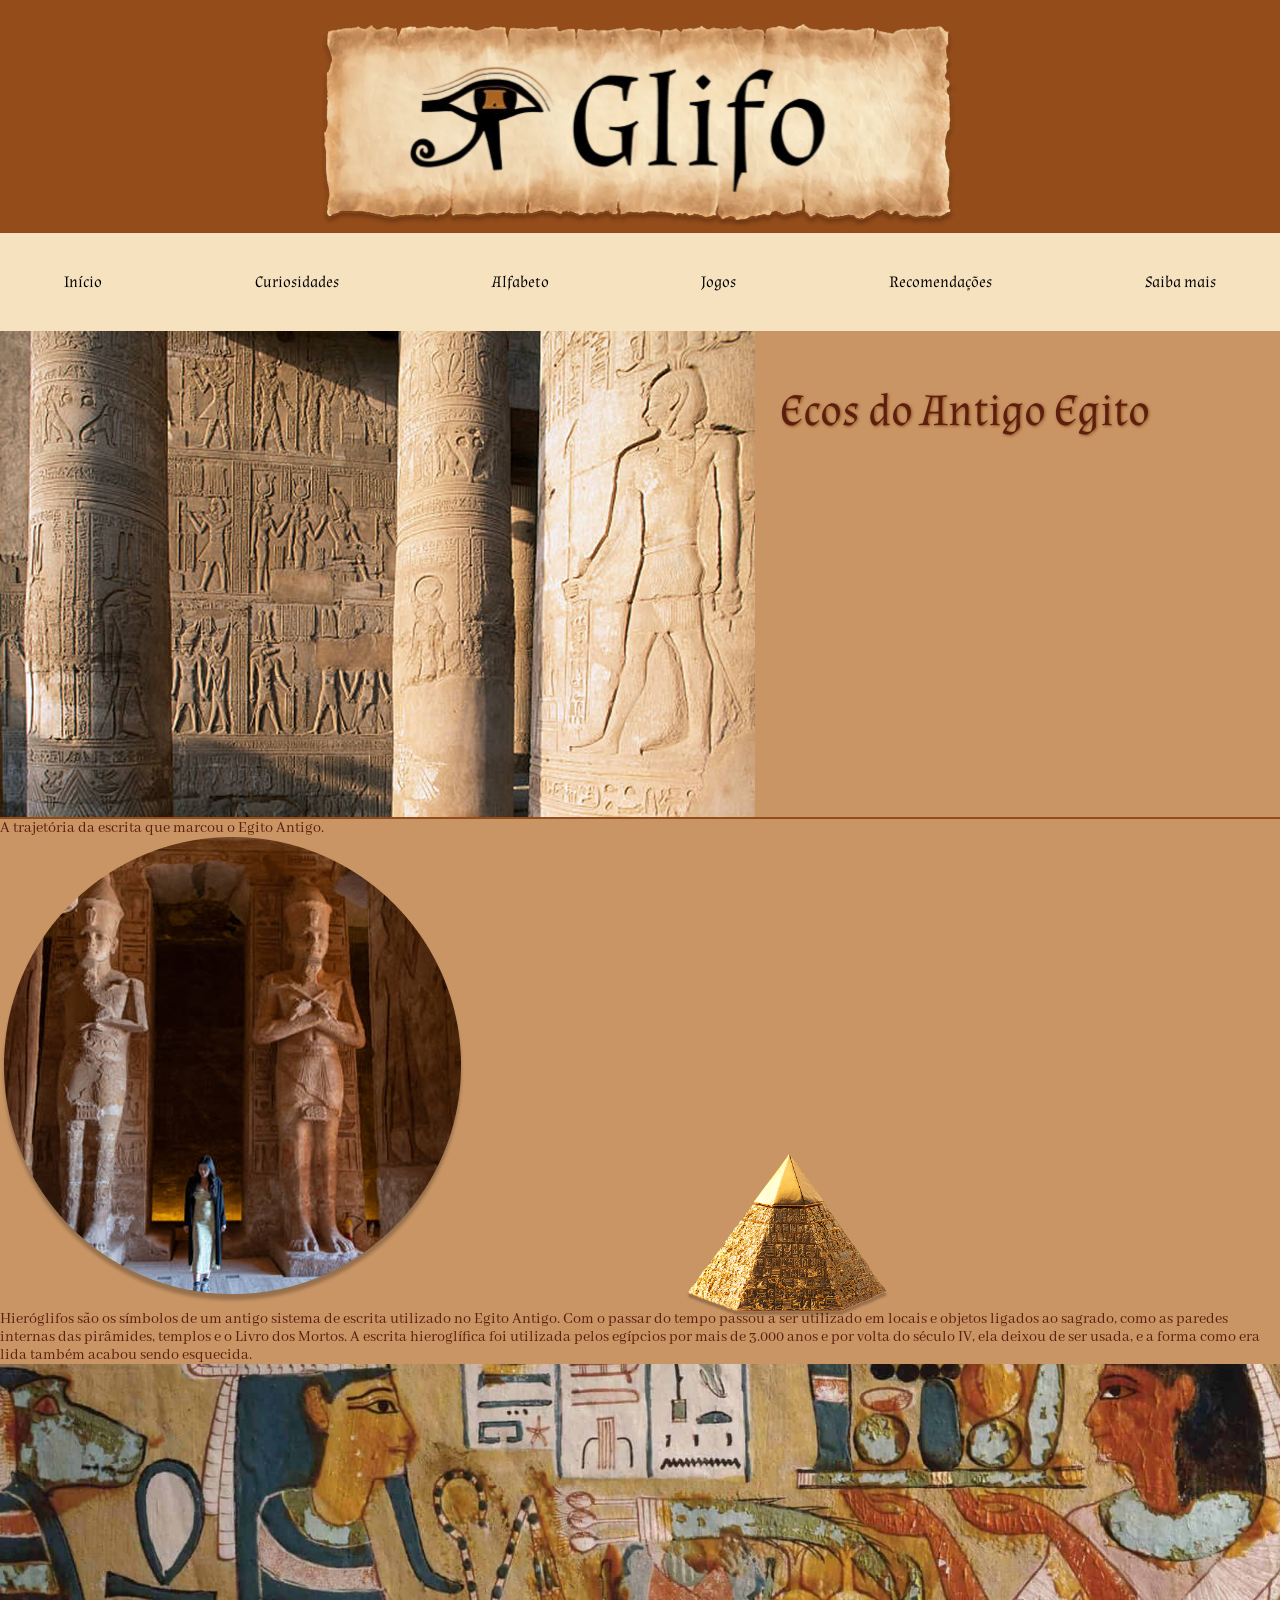
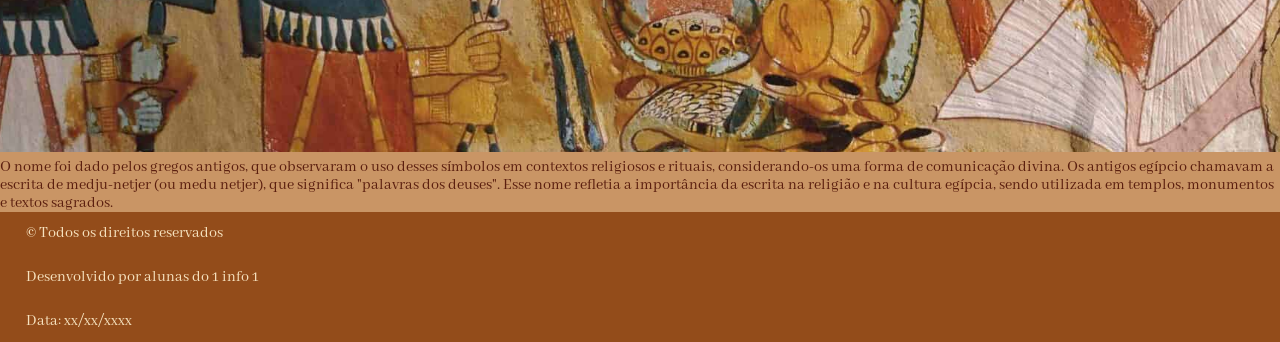
<file: index.html>
<!DOCTYPE html>
<html lang="en">
<head>
    <meta charset="UTF-8">
    <meta name="viewport" content="width=device-width, initial-scale=1.0">
    <title>menu</title>
    <link rel="stylesheet" href="CSS/reset.css">
    <link rel="stylesheet" href="CSS/inicio.css">
    <link rel="preconnect" href="https://fonts.googleapis.com">
    <link rel="preconnect" href="https://fonts.gstatic.com" crossorigin>
    <link href="https://fonts.googleapis.com/css2?family=Abhaya+Libre:wght@400;500;600;700;800&family=Almendra:ital,wght@0,400;0,700;1,400;1,700&display=swap" rel="stylesheet">
</head>
<body>
    <header>
        <h1>
            <img src="SRC/logo.png" alt="logo">
        </h1>
        <nav>
            <a href="index.html">Início</a>
            <a href="curiosidades.html">Curiosidades</a>
            <a href="alfabeto.html">Alfabeto</a>
            <a href="jogo.html">Jogos</a>
            <a href="recomendacoes.html">Recomendações</a>
            <a href="saibamais.html">Saiba mais</a>
        </nav>
    </header>
      <section class="inicio">
        <div>
        <img src="SRC/inicio/Rectangle 13.png" alt="imageminicio">
        <h2>
            Ecos do Antigo
            Egito
        </h2>
        </div>
        <img src="SRC/inicio/image 3.png" alt="piramide" class="piramide">
    </section>
    <section class="meio">
    <p>
        A trajetória da escrita que marcou o Egito Antigo.
    </p>
    <img src="SRC/inicio/Ellipse 6.png" alt="textos">
    <p>Hieróglifos são os símbolos de um antigo sistema de escrita utilizado no Egito Antigo. Com o passar do tempo
        passou a ser utilizado em locais e objetos ligados ao sagrado, como as paredes internas das pirâmides, templos e
        o Livro dos Mortos.
        A escrita hieroglífica foi utilizada pelos egípcios por mais de 3.000 anos e por volta do século IV, ela deixou
        de ser usada, e a forma como era lida também acabou sendo esquecida. </p>
        </section>
    <section>
        <img src="SRC/inicio/image 2.png" alt="separacao">
        <p>
            O nome foi dado pelos gregos antigos, que observaram o uso desses símbolos em contextos religiosos e rituais, considerando-os uma forma de comunicação divina. Os antigos egípcio chamavam a escrita de medju-netjer (ou medu netjer), que significa "palavras dos deuses". Esse nome refletia a importância da escrita na religião e na cultura egípcia, sendo utilizada em templos, monumentos e textos sagrados.
        </p>
    </section>
    <footer>
        <p>
            © Todos os direitos reservados
        </p>
        <p>
            Desenvolvido por  alunas do 1 info 1
        </p>
        <p>
            Data: xx/xx/xxxx
        </p>
    </footer>
</body>
</html>
</file>
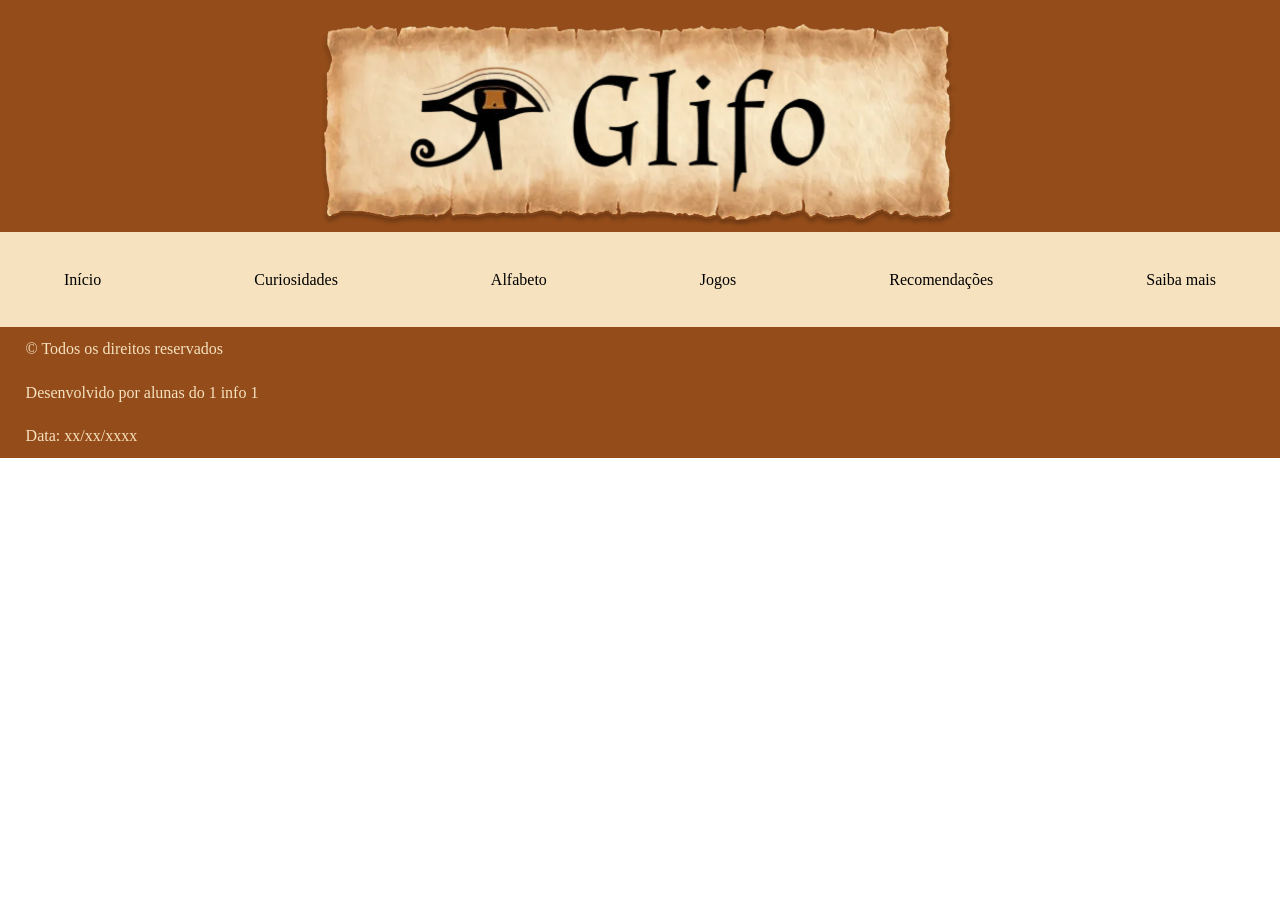
<file: Glifo/index.html>
<!DOCTYPE html>
<html lang="en">
<head>
    <meta charset="UTF-8">
    <meta name="viewport" content="width=device-width, initial-scale=1.0">
    <title>menu</title>
    <link rel="stylesheet" href="CSS/reset.css">
    <link rel="stylesheet" href="CSS/style.css">
    <link rel="preconnect" href="https://fonts.googleapis.com">
    <link rel="preconnect" href="https://fonts.gstatic.com" crossorigin>
    <link href="https://fonts.googleapis.com/css2?family=Abhaya+Libre:wght@400;500;600;700;800&family=Almendra:ital,wght@0,400;0,700;1,400;1,700&display=swap" rel="stylesheet">
</head>
<body>
    <header>
        <h1>
            <img src="SRC/logo.png" alt="logo">
        </h1>
        <nav>
            <a href="index.html">Início</a>
            <a href="curiosidades.html">Curiosidades</a>
            <a href="alfabeto.html">Alfabeto</a>
            <a href="jogo.html">Jogos</a>
            <a href="recomendacoes.html">Recomendações</a>
            <a href="saibamais.html">Saiba mais</a>
        </nav>
    </header>
    <footer>
        <p>
            © Todos os direitos reservados
        </p>
        <p>
            Desenvolvido por  alunas do 1 info 1
        </p>
        <p>
            Data: xx/xx/xxxx
        </p>
    </footer>
</body>
</html>
</file>
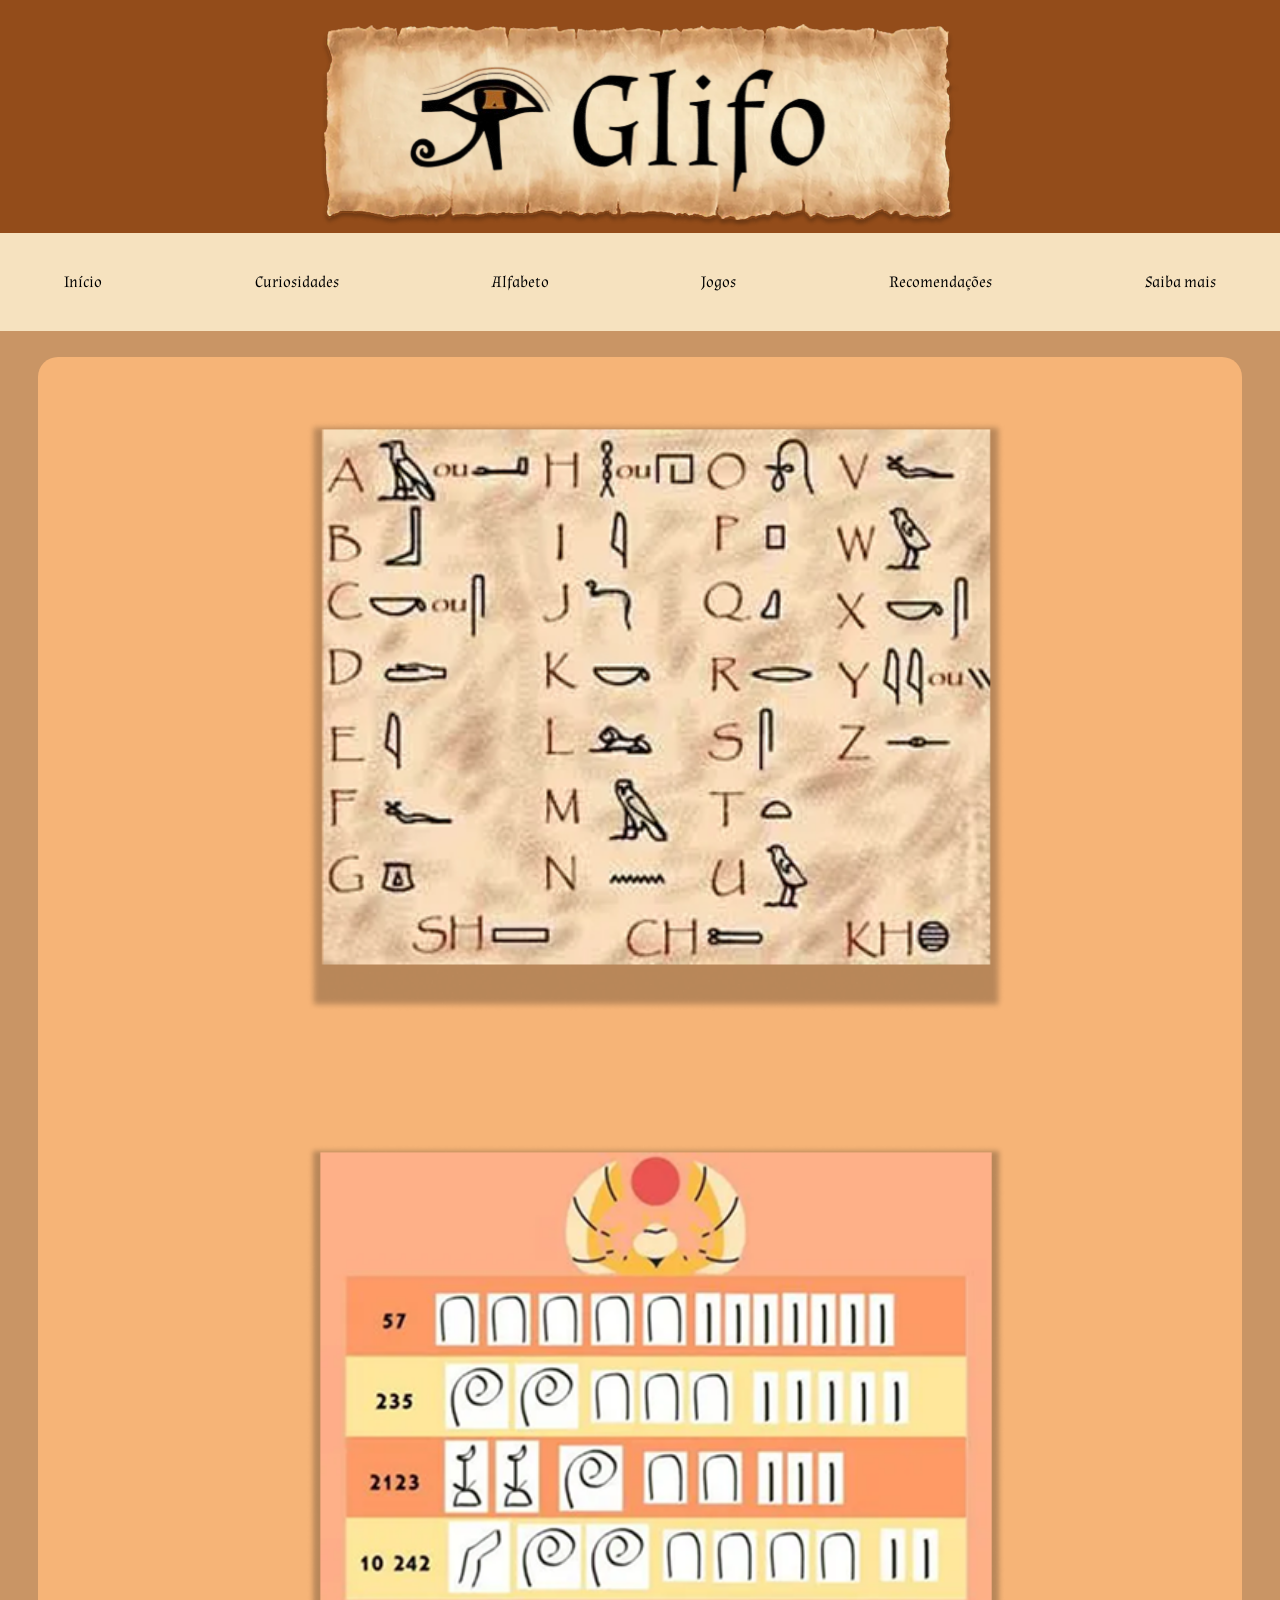
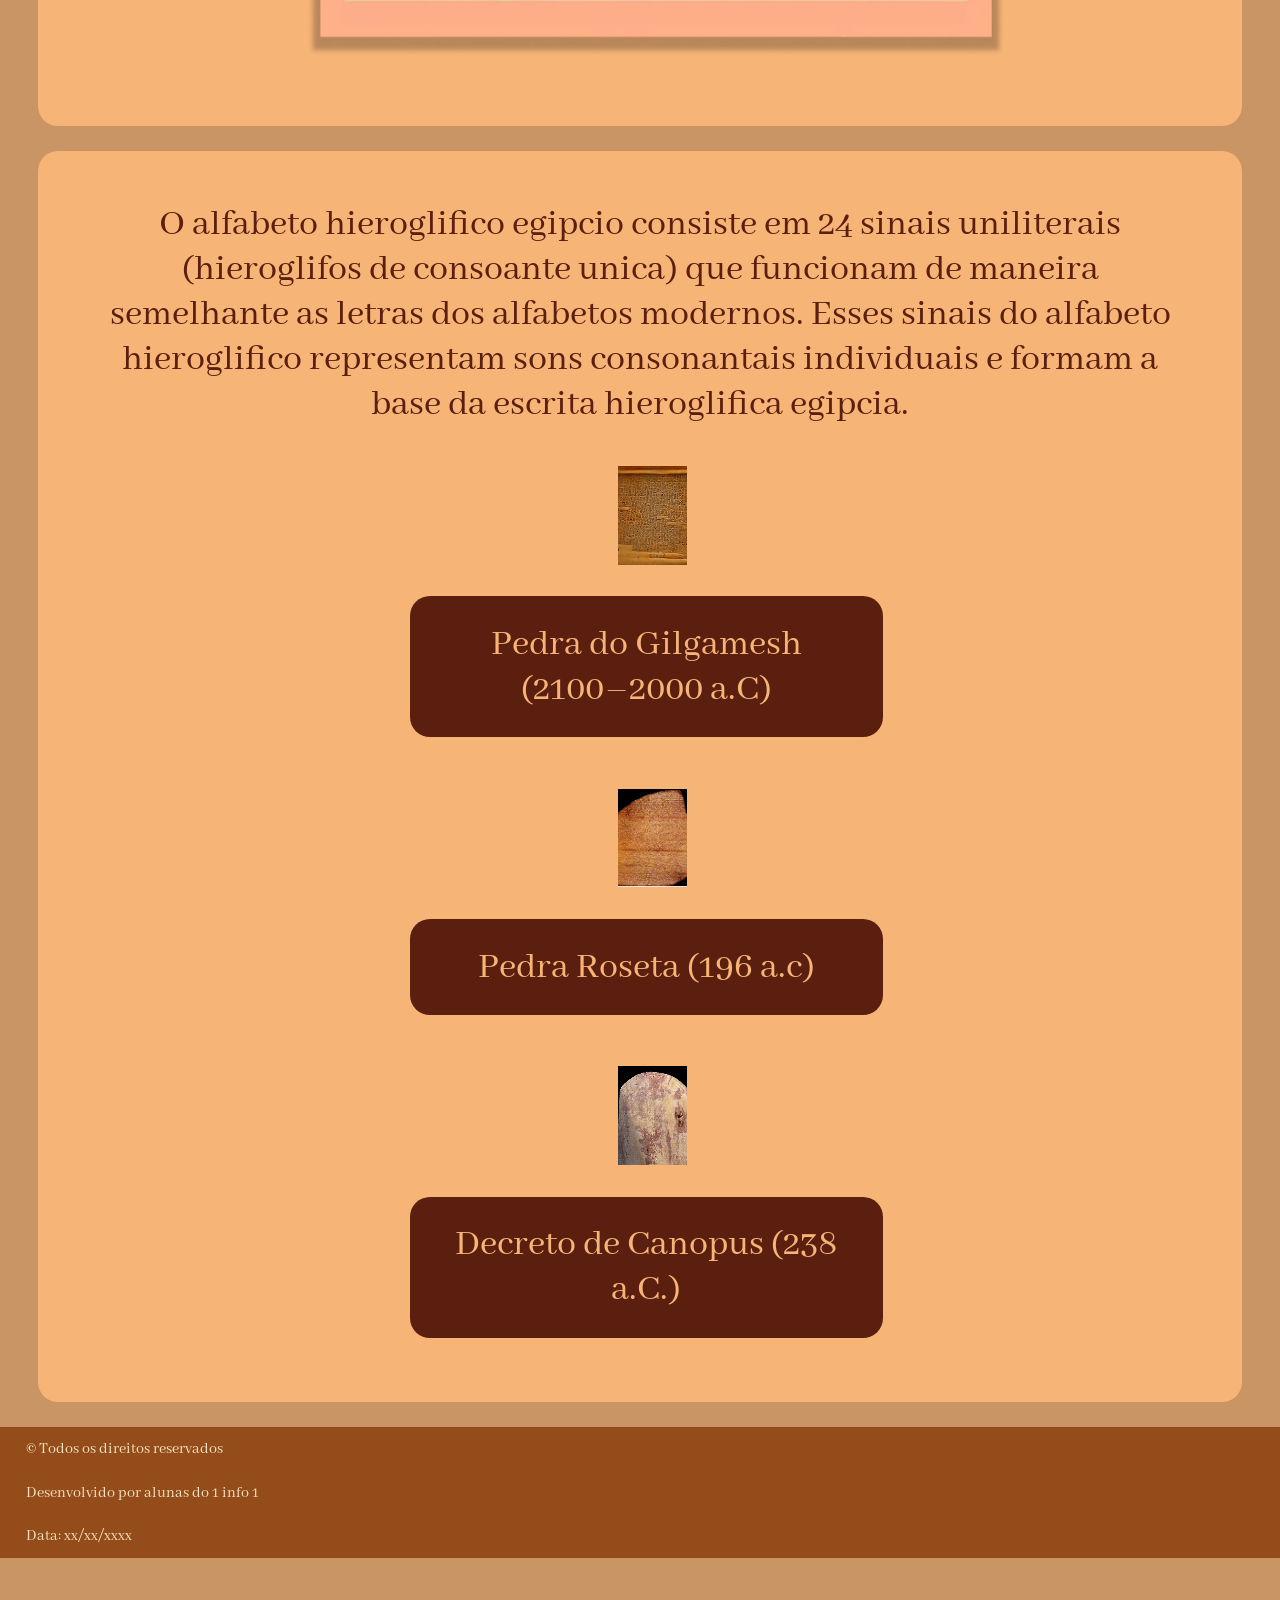
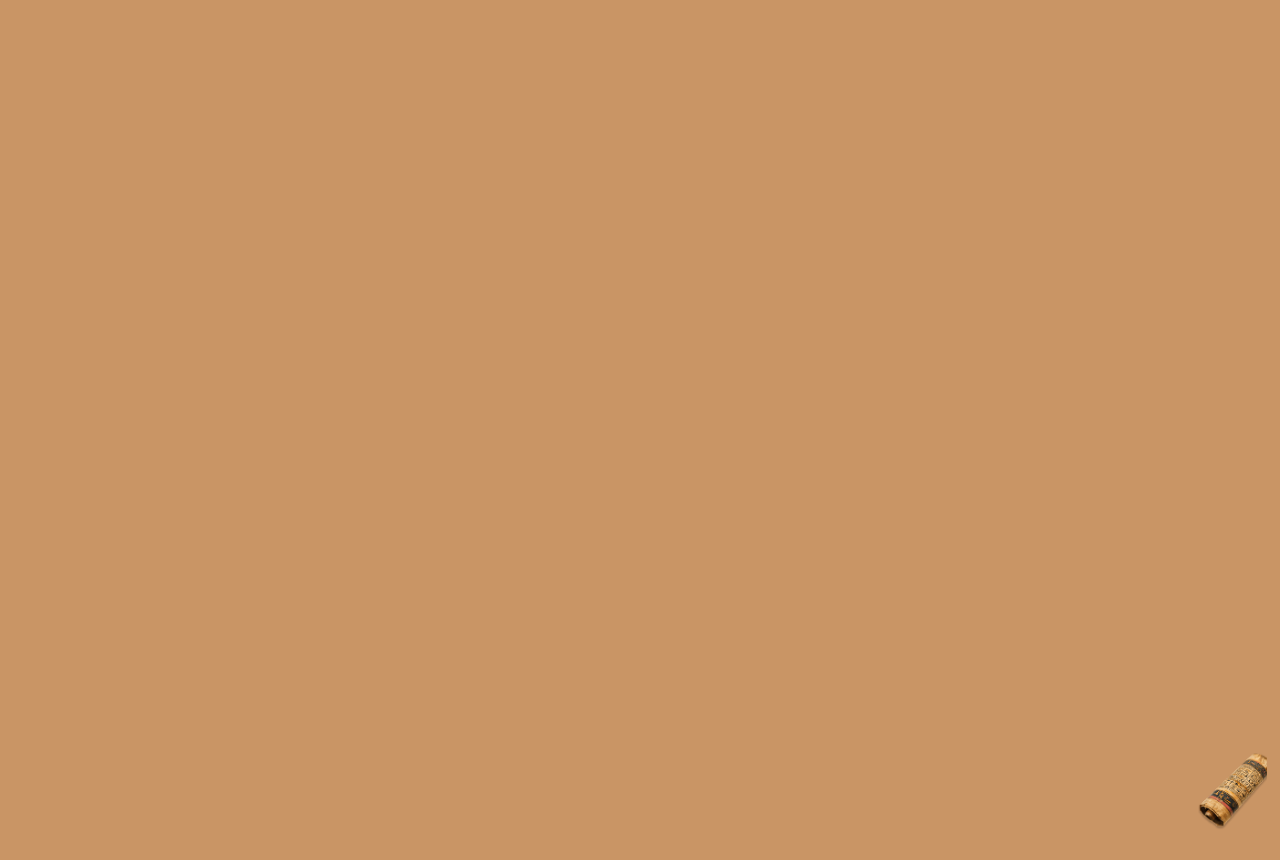
<file: alfabeto.html>
<!DOCTYPE html>
<html lang="en">
<head>
    <meta charset="UTF-8">
    <meta name="viewport" content="width=device-width, initial-scale=1.0">
    <title>alfabeto</title>
    <link rel="stylesheet" href="CSS/reset.css">
    <link rel="stylesheet" href="CSS/alfabeto.css">
    <link rel="preconnect" href="https://fonts.googleapis.com">
    <link rel="preconnect" href="https://fonts.gstatic.com" crossorigin>
    <link href="https://fonts.googleapis.com/css2?family=Abhaya+Libre:wght@400;500;600;700;800&family=Almendra:ital,wght@0,400;0,700;1,400;1,700&display=swap" rel="stylesheet">
</head>
<body>
    <header>
        <h1>
            <img src="SRC/logo.png" alt="logo">
        </h1>
        <nav>
            <a href="index.html">Início</a>
            <a href="curiosidades.html">Curiosidades</a>
            <a href="alfabeto.html">Alfabeto</a>
            <a href="jogo.html">Jogos</a>
            <a href="recomendacoes.html">Recomendações</a>
            <a href="saibamais.html">Saiba mais</a>
        </nav>
    </header>
    <main>
            
    <section class="img">
        <img src="SRC/alfabeto/258f0ccdbbe2a4e4161c65b7d8b74f03 1.png" alt="1">
        <img src="SRC/alfabeto/Zm9zLTAuanBn 1.png" alt="2">
    </section>
    <section class="bnt">
        <p>O alfabeto hieroglifico egipcio consiste em 24 sinais uniliterais (hieroglifos de consoante unica) que funcionam de maneira semelhante as letras dos alfabetos modernos. Esses sinais do alfabeto hieroglifico representam sons consonantais individuais e formam a base da escrita hieroglifica egipcia.</p>
        <ul>
            <li>
                <img src="SRC/alfabeto/Fotos-papiro-egipcio-hieroglifos-lupa-antiguidade 1.png" alt="#">
                <p> Pedra do Gilgamesh (2100–2000 a.C)</p>
            </li>
            <li>
                <img src="SRC/alfabeto/Sem-titulo-32 1.png        " alt="#">
                <p>Pedra Roseta (196 a.c)</p>
            </li>
            <li>
                <img src="SRC/alfabeto/69ftr7zon5of1 1.png" alt="#">
                <p>Decreto de Canopus (238 a.C.)</p>
            </li>
            <li class="borda">
                <img src="SRC/alfabeto/image 3.png" alt="">
            </li>
        </ul>

    </section>

    
    <footer>
        <p>
            © Todos os direitos reservados
        </p>
        <p>
            Desenvolvido por  alunas do 1 info 1
        </p>
        <p>
            Data: xx/xx/xxxx
        </p>
    </footer>
</body>
</html>
</file>
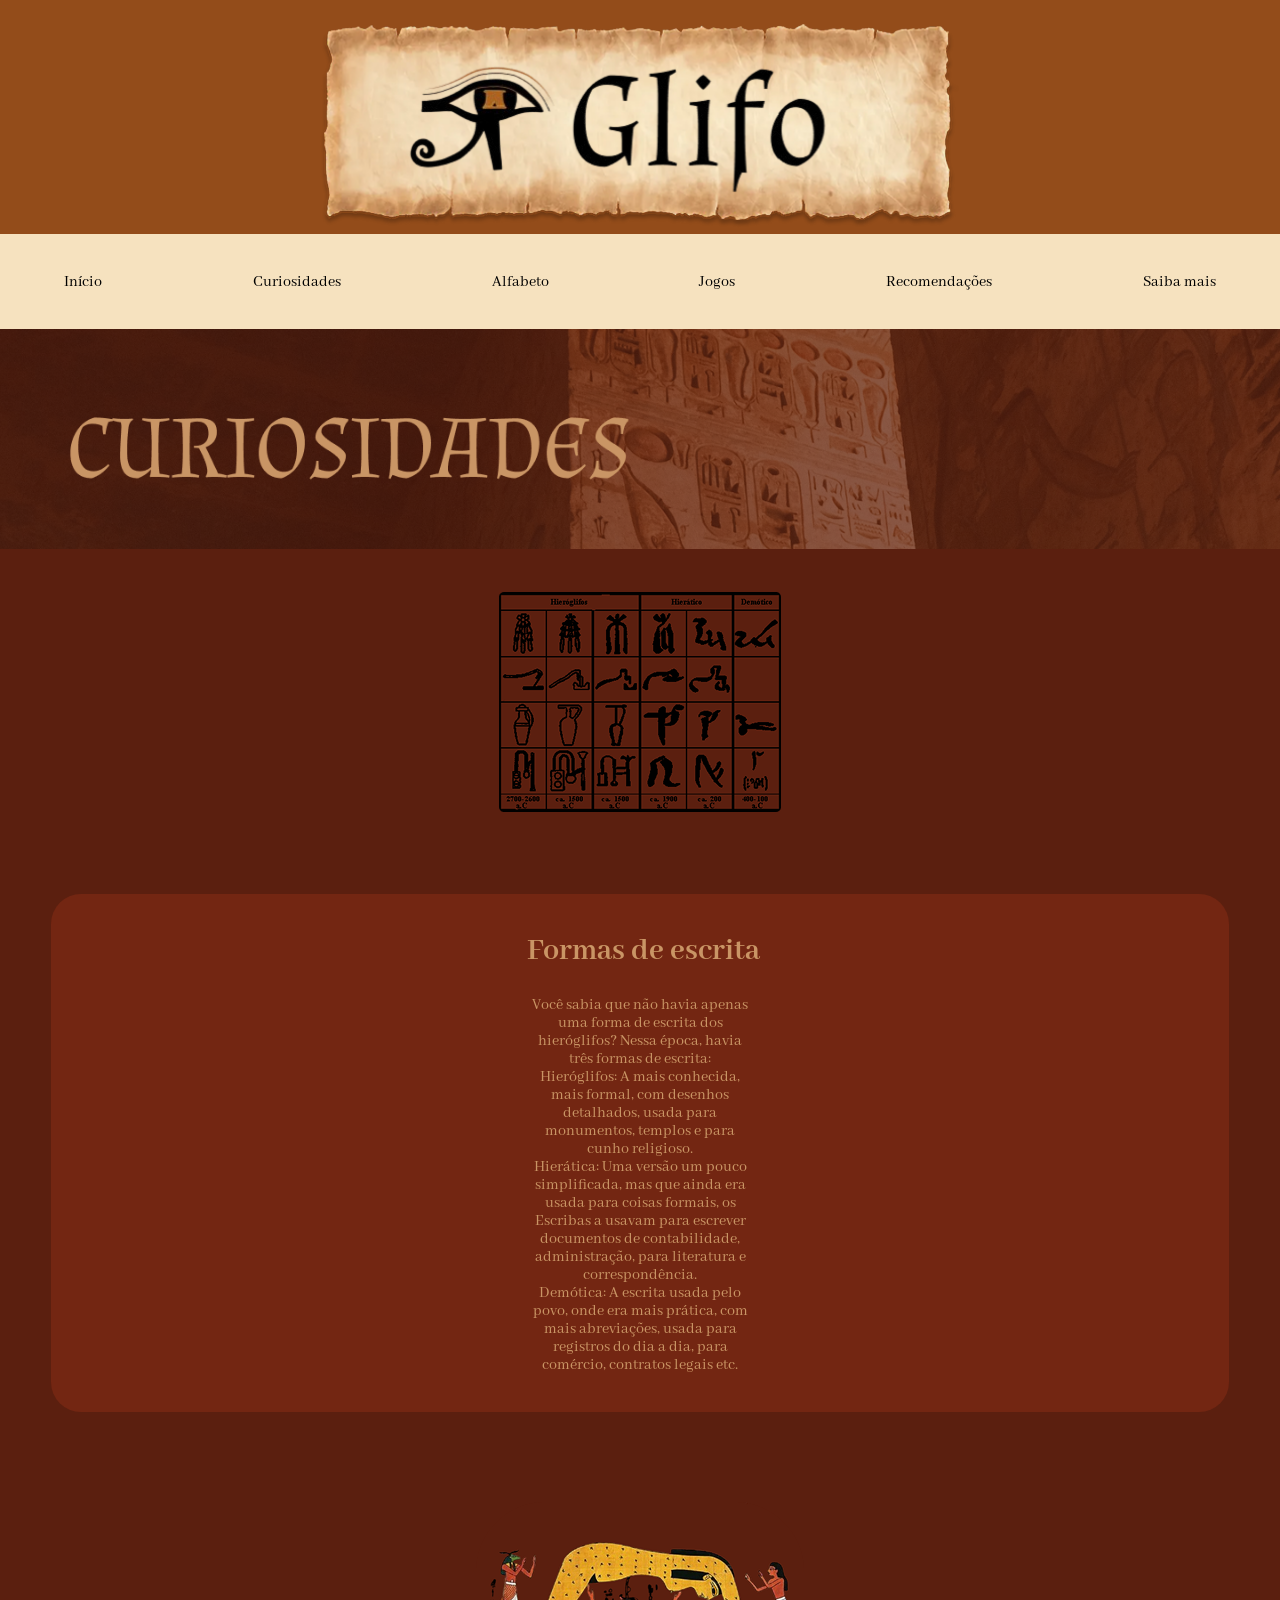
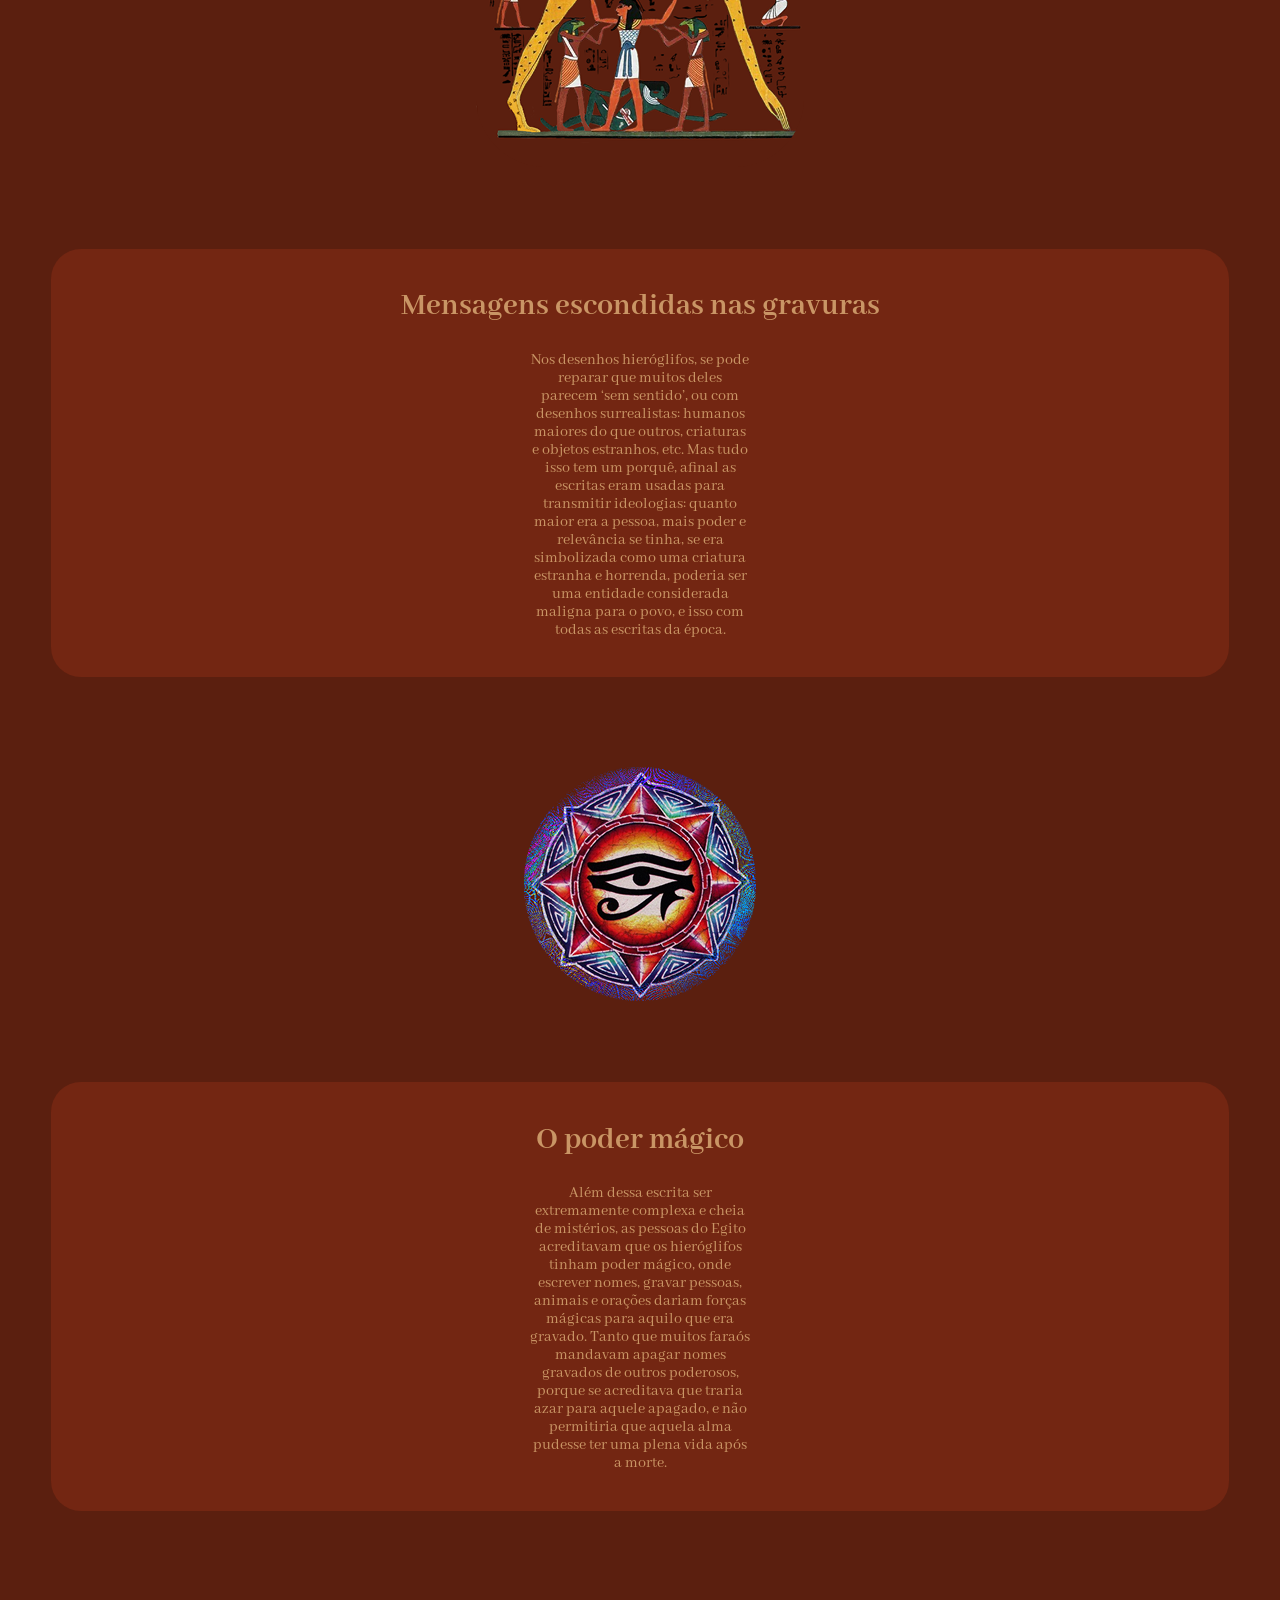
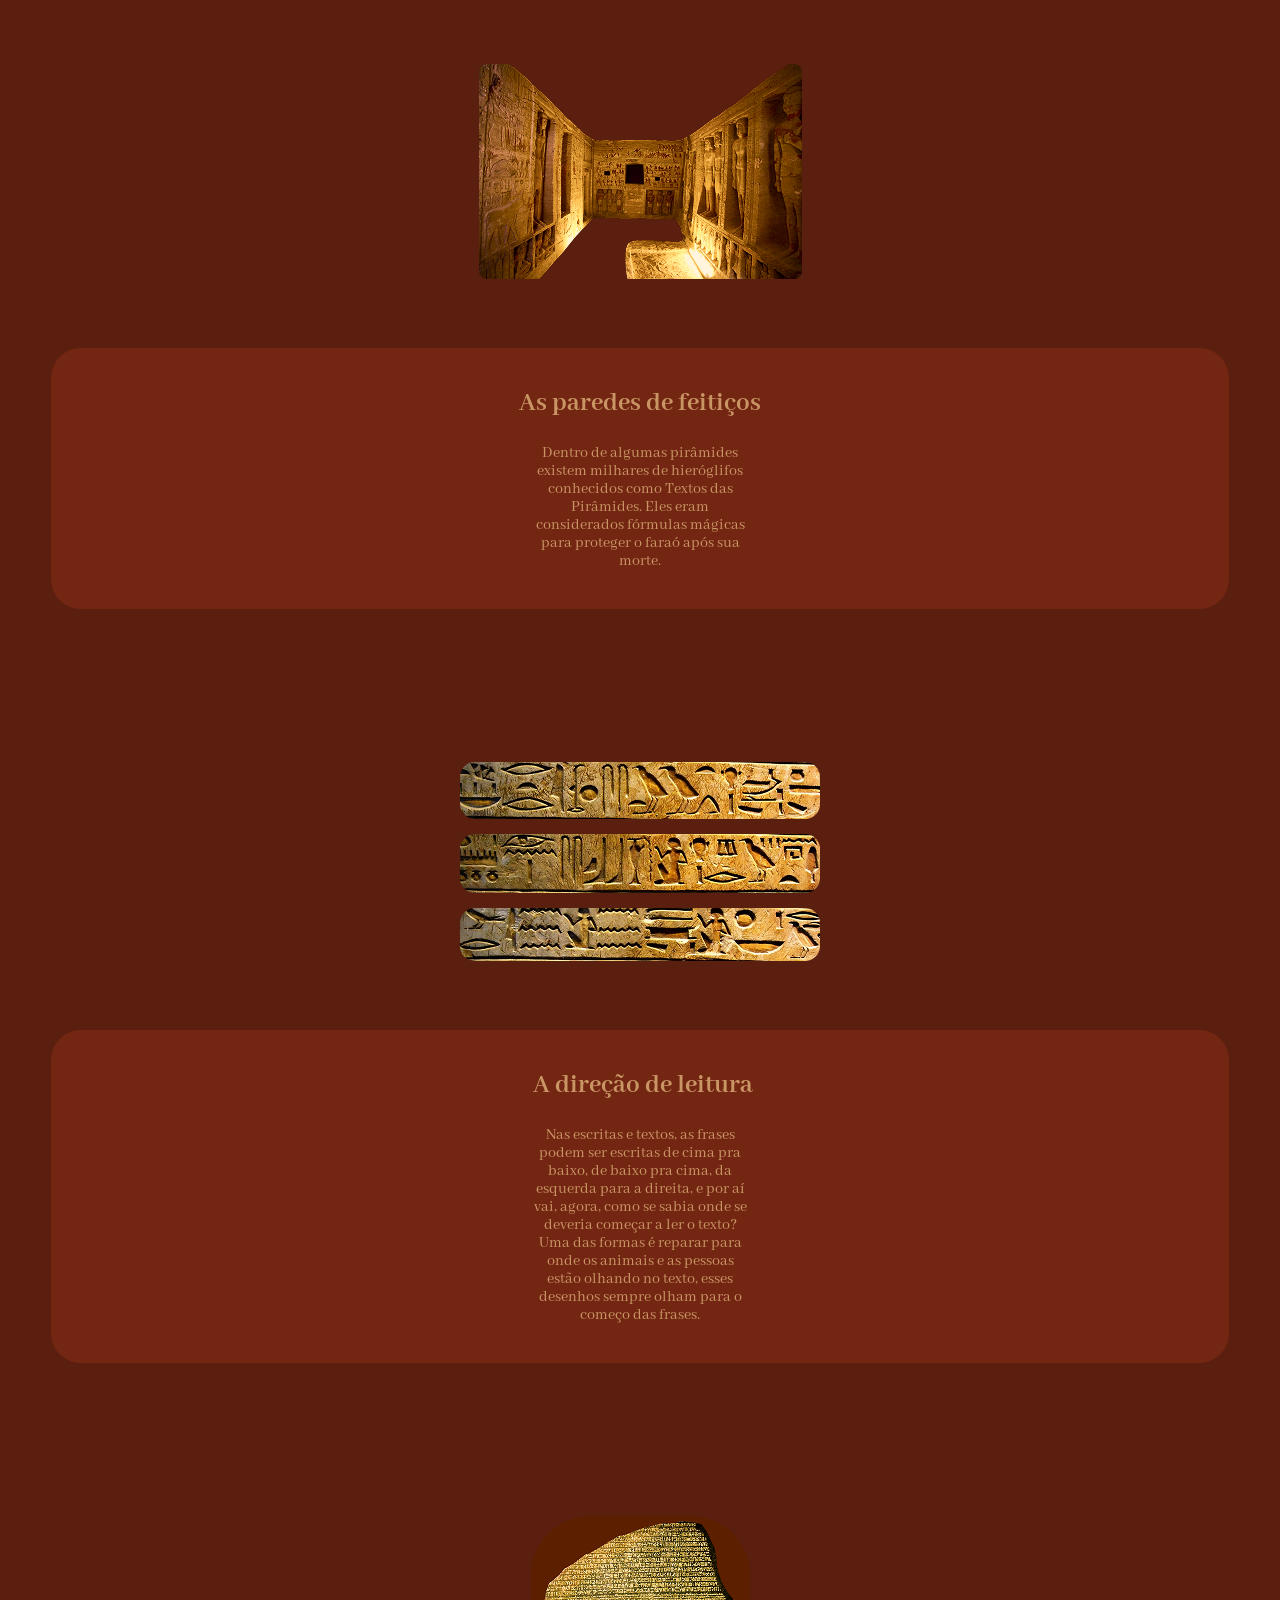
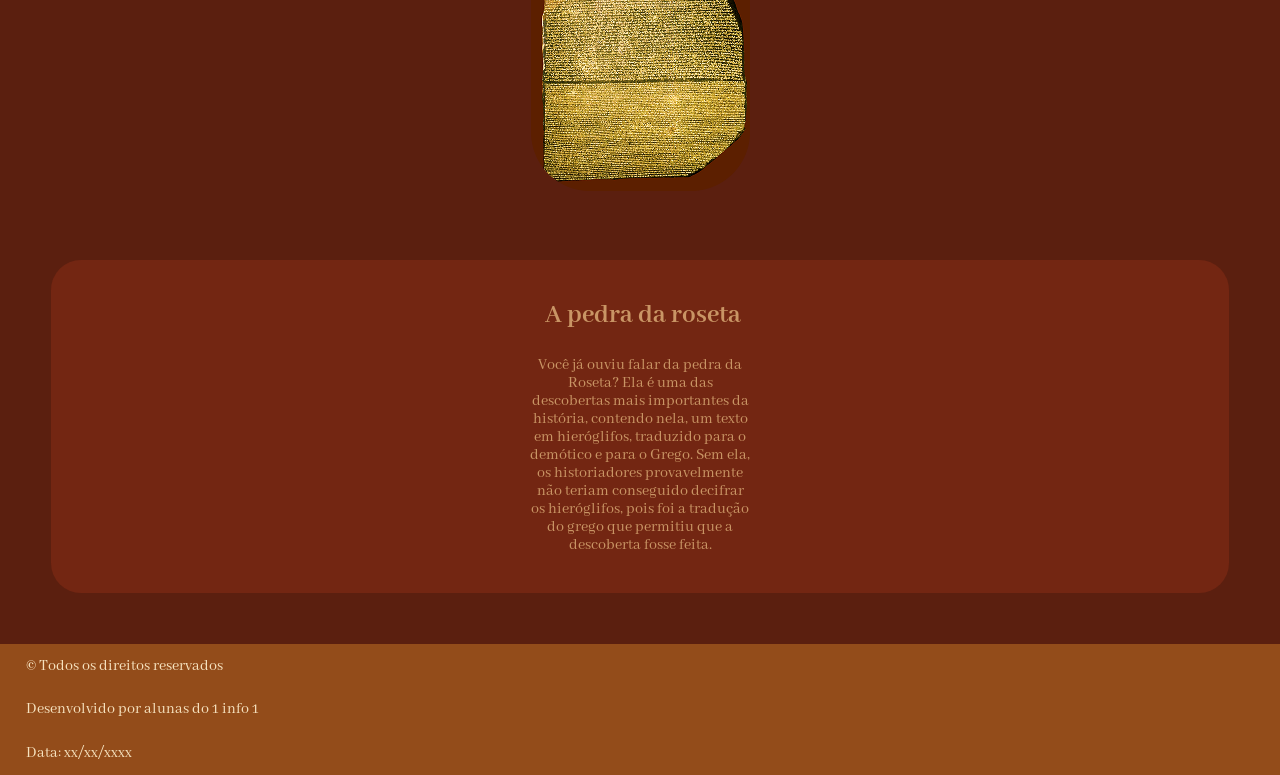
<file: curiosidades.html>
<!DOCTYPE html>
<html lang="en">

<head>
    <meta charset="UTF-8">
    <meta name="viewport" content="width=device-width, initial-scale=1.0">
    <title>curiosidades</title>
    <link rel="stylesheet" href="CSS/reset.css">
    <link rel="stylesheet" href="CSS/curiosidades.css">
    <link rel="preconnect" href="https://fonts.googleapis.com">
    <link rel="preconnect" href="https://fonts.gstatic.com" crossorigin>
    <link
        href="https://fonts.googleapis.com/css2?family=Abhaya+Libre:wght@400;500;600;700;800&family=Almendra:ital,wght@0,400;0,700;1,400;1,700&display=swap"
        rel="stylesheet">

        <link rel="preconnect" href="https://fonts.googleapis.com">
<link rel="preconnect" href="https://fonts.gstatic.com" crossorigin>
<link href="https://fonts.googleapis.com/css2?family=Abhaya+Libre:wght@400;500;600;700;800&display=swap" rel="stylesheet">

</head>

<body>
    <header>
        <h1>
            <img src="SRC/logo.png" alt="logo">
        </h1>
        <nav>
            <ul>
                <li><a href="index.html">Início</a></li>
                <li><a href="curiosidades.html">Curiosidades</a></li>
                <li><a href="alfabeto.html">Alfabeto</a></li>
                <li><a href="jogo.html">Jogos</a></li>
                <li><a href="recomendacoes.html">Recomendações</a></li>
                <li><a href="saibamais.html">Saiba mais</a></li>
            </ul>
        </nav>
    </header>
    <main>
        <section >
            <img src="SRC/curiosidades_/banner.png" alt="banner">
        </section>
        <section class="curiosidades">
            <ul>
                <li>
                    <img src="SRC/curiosidades_/escrita.evolução.png" alt="evolução da escrita" >
                    <div class="caixa1">
                    <h2> Formas de escrita</h2>
                    <p>Você sabia que não havia apenas uma forma de escrita dos hieróglifos? Nessa época, havia três
                        formas de escrita:<br>
                        Hieróglifos: A mais conhecida, mais formal, com desenhos detalhados, usada para monumentos,
                        templos e para cunho religioso.<br>
                        Hierática: Uma versão um pouco simplificada, mas que ainda era usada para coisas formais, os
                        Escribas a usavam para escrever documentos de contabilidade, administração, para literatura e
                        correspondência.<br>
                        Demótica: A escrita usada pelo povo, onde era mais prática, com mais abreviações, usada para
                        registros do dia a dia, para comércio, contratos legais etc.
                    </p>
                </div>
                </li>
                <li>
                    <img src="SRC/curiosidades_/deusa 1.png" alt="mensagens nas gravuras">
                    <div class="caixa1">
                    <h2> Mensagens escondidas nas gravuras</h2>
                    <p>Nos desenhos hieróglifos, se pode reparar que muitos deles parecem ‘sem sentido’, ou com desenhos surrealistas: humanos maiores do que outros, criaturas e objetos estranhos, etc. Mas tudo isso tem um porquê, afinal as escritas eram usadas para transmitir ideologias: quanto maior era a pessoa, mais poder e relevância se tinha, se era simbolizada como uma criatura estranha e horrenda, poderia ser uma entidade considerada maligna para o povo, e isso com todas as escritas da época.</p>
                    </div>
                </li>
                <li>
                    <img src="SRC/curiosidades_/olho_magico.png" alt="olho">
                    <div class="caixa1">
                    <h2>O poder mágico</h2>
                    <p>Além dessa escrita ser extremamente complexa e cheia de mistérios, as pessoas do Egito acreditavam que os hieróglifos tinham poder mágico, onde escrever nomes, gravar pessoas, animais e orações dariam forças mágicas para aquilo que era gravado. Tanto que muitos faraós mandavam apagar nomes gravados de outros poderosos, porque se acreditava que traria azar para aquele apagado, e não permitiria que aquela alma pudesse ter uma plena vida após a morte.</p>
                </div>
                </li>
                </ul>
                      </section>
      <section class="concretas">
        <ul>
          <li>
            <img src="SRC/curiosidades_/paredes_escritas 1.png" alt="paredes" />
            <div class="caixa3">
              <h3>As paredes de feitiços</h3>
              <p>
                Dentro de algumas pirâmides existem milhares de hieróglifos
                conhecidos como Textos das Pirâmides. Eles eram considerados
                fórmulas mágicas para proteger o faraó após sua morte.
              </p>
            </div>
          </li>
          <li>
            <img
              src="SRC/curiosidades_/junção_direção.png"
              alt="paredes escritas"
            />
            <div class="caixa3">
              <h3> A direção de leitura</h3>
              <p>
                Nas escritas e textos, as frases podem ser escritas de cima pra
                baixo, de baixo pra cima, da esquerda para a direita, e por aí
                vai, agora, como se sabia onde se deveria começar a ler o texto?
                Uma das formas é reparar para onde os animais e as pessoas estão
                olhando no texto, esses desenhos sempre olham para o começo das
                frases.
              </p>
            </div>
          </li>
          <li>
            <img src="SRC/curiosidades_/pedra.roseta.png" alt="pedra roseta" />
            <div class="caixa3">
              <h3> A pedra da roseta</h3>
              <p>
                Você já ouviu falar da pedra da Roseta? Ela é uma das
                descobertas mais importantes da história, contendo nela, um
                texto em hieróglifos, traduzido para o demótico e para o Grego.
                Sem ela, os historiadores provavelmente não teriam conseguido
                decifrar os hieróglifos, pois foi a tradução do grego que
                permitiu que a descoberta fosse feita.
              </p>
            </div>
          </li>
        
      </section>


            </ul>

        </section>





    </main>

    <footer>
        <p>
            © Todos os direitos reservados
        </p>
        <p>
            Desenvolvido por alunas do 1 info 1
        </p>
        <p>
            Data: xx/xx/xxxx
        </p>
    </footer>
</body>

</html>
</file>
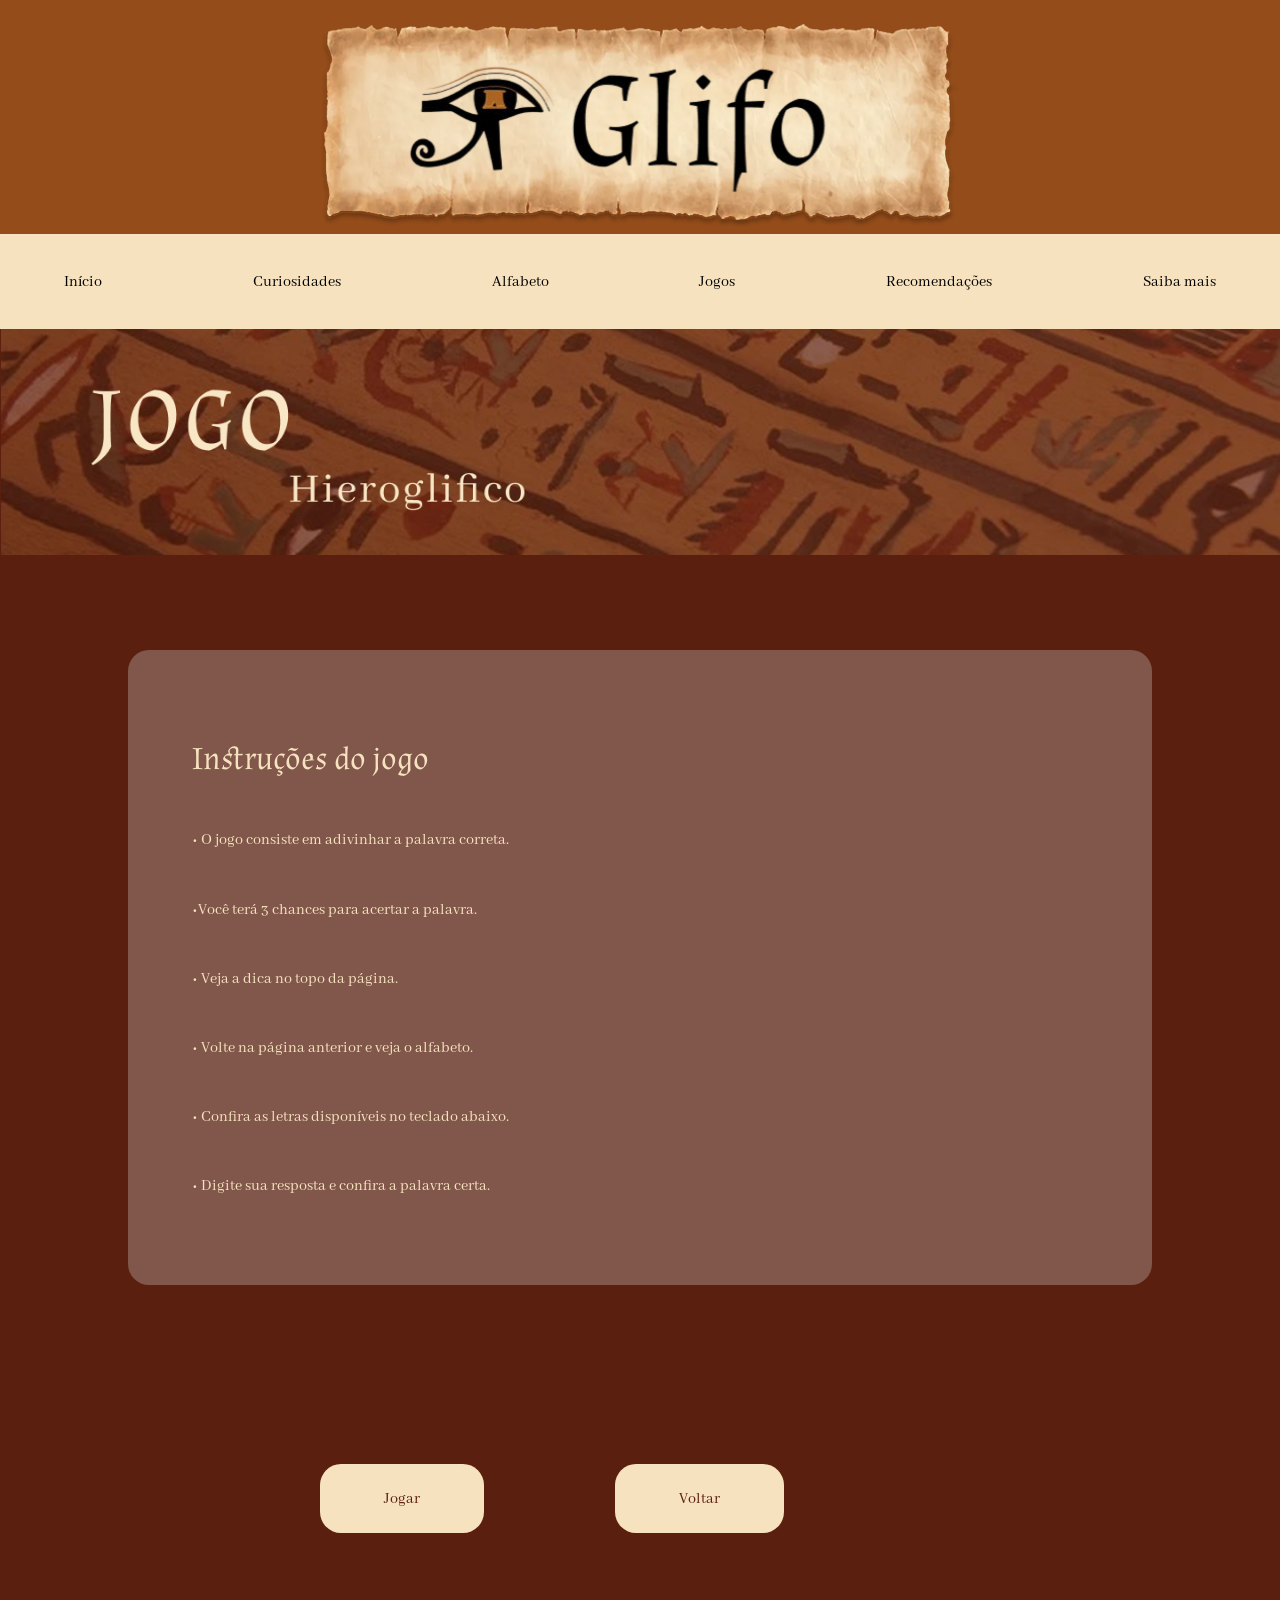
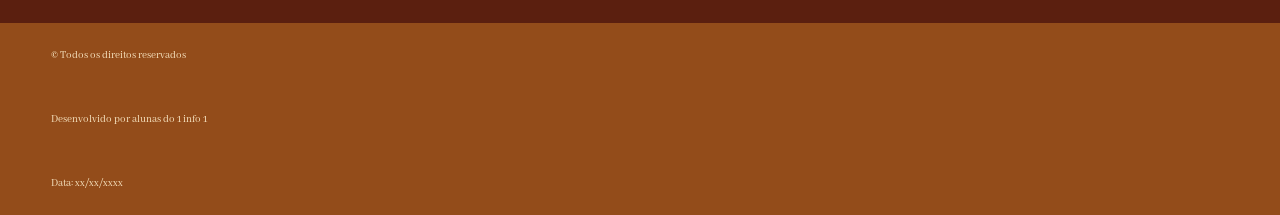
<file: jogo.html>
<!DOCTYPE html>
<html lang="en">
<head>
    <meta charset="UTF-8">
    <meta name="viewport" content="width=device-width, initial-scale=1.0">
    <title>jogos</title>
    <link rel="stylesheet" href="CSS/reset.css">
    <link rel="stylesheet" href="CSS/jogos.css">
    <link rel="preconnect" href="https://fonts.googleapis.com">
    <link rel="preconnect" href="https://fonts.gstatic.com" crossorigin>
    <link href="https://fonts.googleapis.com/css2?family=Abhaya+Libre:wght@400;500;600;700;800&family=Almendra:ital,wght@0,400;0,700;1,400;1,700&display=swap" rel="stylesheet">
</head>
<body>
    <header>
        <h1>
            <img src="SRC/logo.png" alt="logo">
        </h1>
        <nav>
            <a href="index.html">Início</a>
            <a href="curiosidades.html">Curiosidades</a>
            <a href="alfabeto.html">Alfabeto</a>
            <a href="jogo.html">Jogos</a>
            <a href="recomendacoes.html">Recomendações</a>
            <a href="saibamais.html">Saiba mais</a>
        </nav>
    </header>
    <main>
        <section class="principal">
            <img src="SRC/jogo/segundotitulo.png" alt="jogo">
            <div>
             <h3>Instruções do jogo</h3>
            <p>
            <ul>
                <li>• O jogo consiste em adivinhar a palavra correta.</li>
                <li> •Você terá 3 chances para acertar a palavra.</li>
                <li> • Veja a dica no topo da página.</li>
                <li> • Volte na página anterior e veja o alfabeto.</li>
                <li> • Confira as letras disponíveis no teclado abaixo.</li>
                <li> • Digite sua resposta e confira a palavra certa.</li>
            </ul>
            </p>
            </div>
             <a href="jogo-2.html" class="jogar">Jogar</a>
            <a href="alfabeto.html">Voltar</a>
        </section>
    </main>
    <footer>
        <p>
            © Todos os direitos reservados
        </p>
        <p>
            Desenvolvido por  alunas do 1 info 1
        </p>
        <p>
            Data: xx/xx/xxxx
        </p>

    </footer>
</body>
</html>
</file>
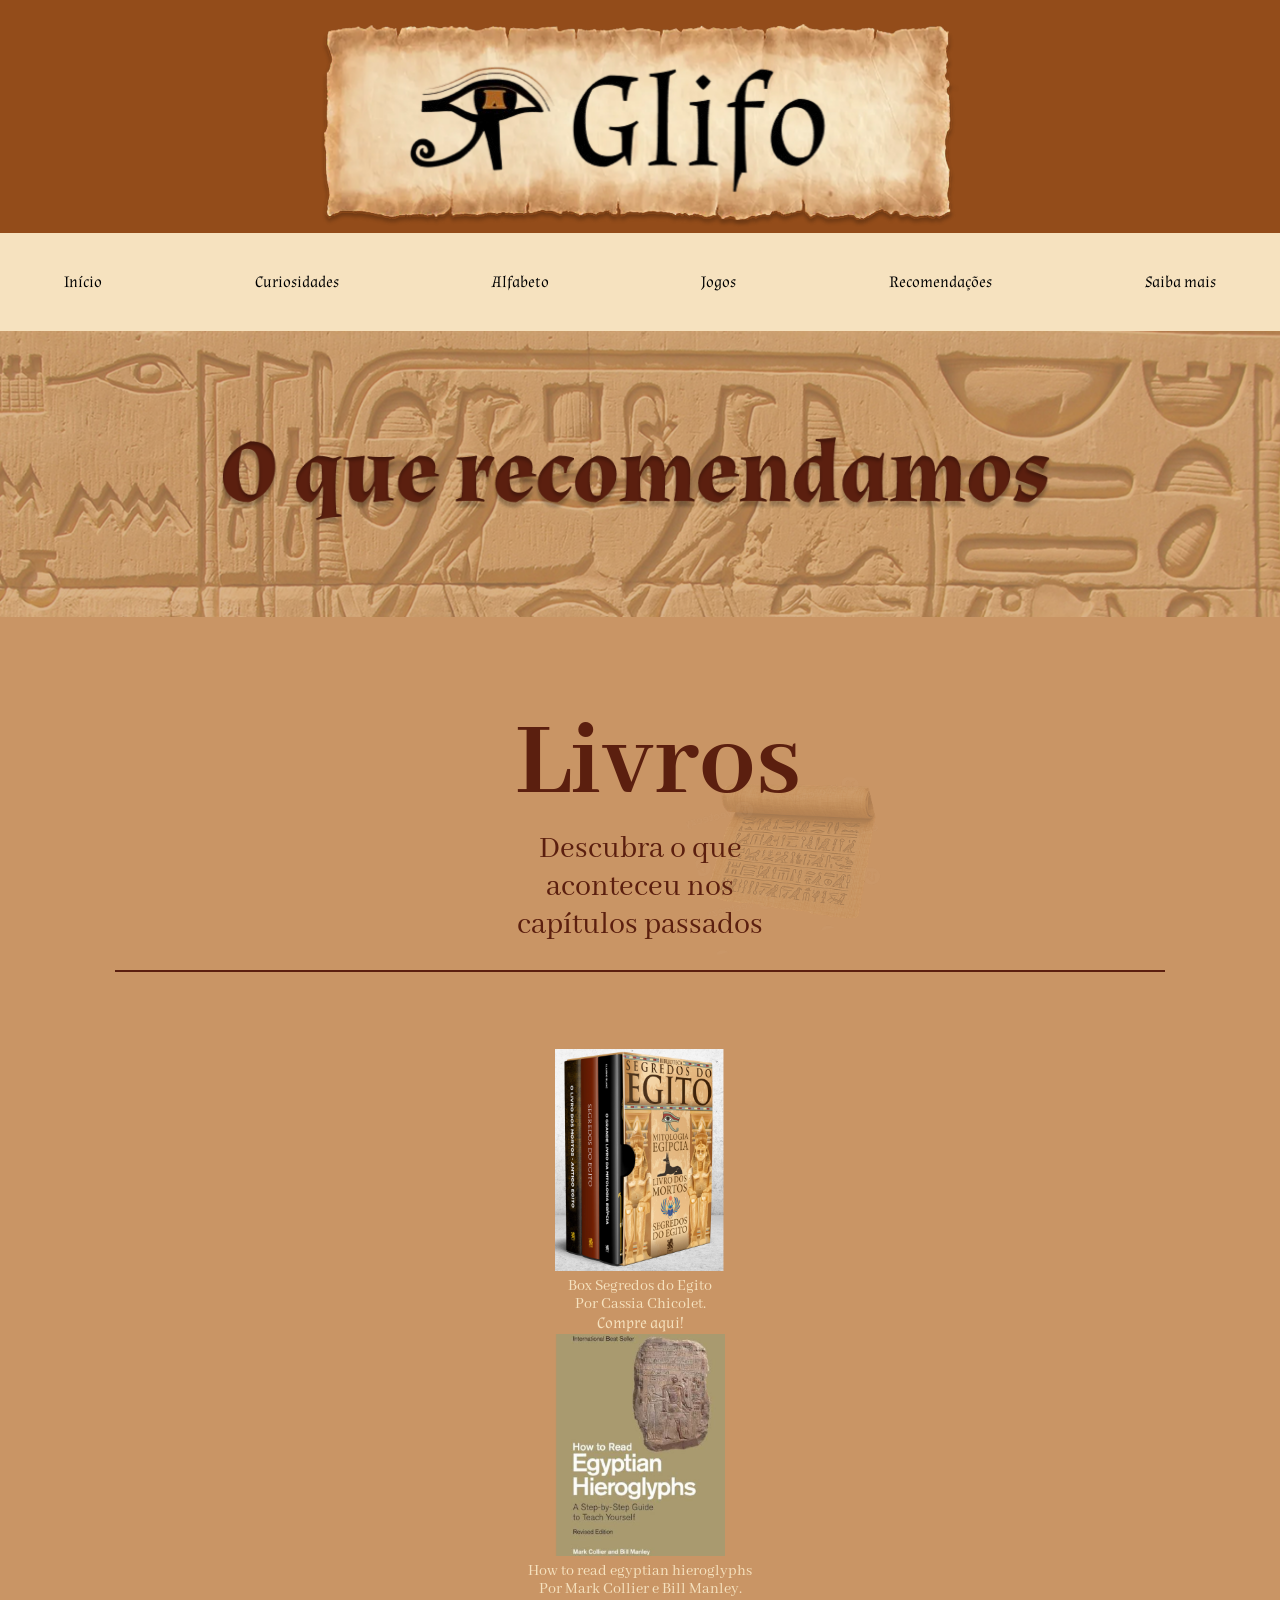
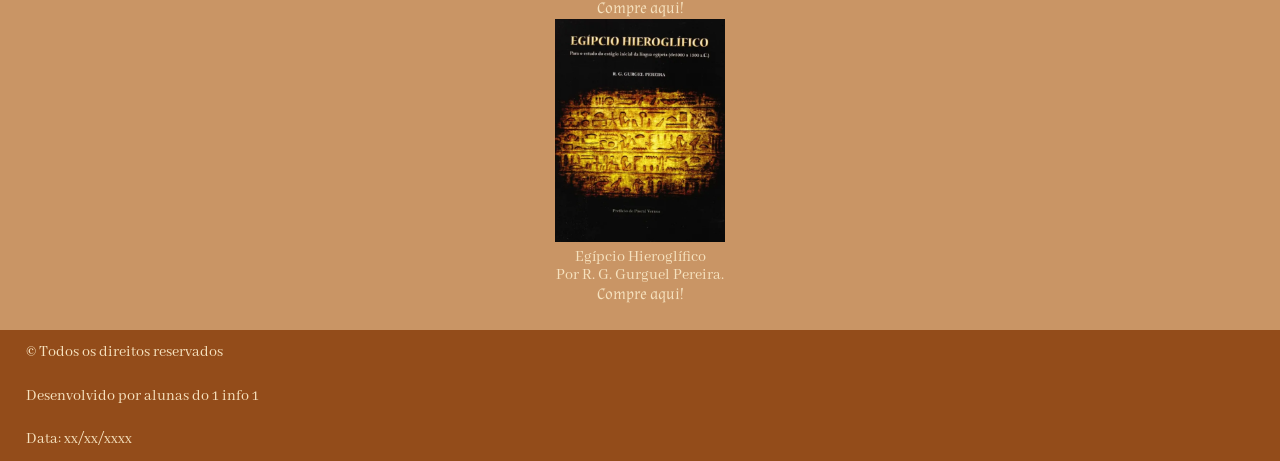
<file: recomendacoes.html>
<!DOCTYPE html>
<html lang="en">
<head>
    <meta charset="UTF-8">
    <meta name="viewport" content="width=device-width, initial-scale=1.0">
    <title>recomendações</title>
    <link rel="stylesheet" href="CSS/reset.css">
    <link rel="stylesheet" href="CSS/clara.css">
    <link rel="preconnect" href="https://fonts.googleapis.com">
    <link rel="preconnect" href="https://fonts.gstatic.com" crossorigin>
    <link href="https://fonts.googleapis.com/css2?family=Abhaya+Libre:wght@400;500;600;700;800&family=Almendra:ital,wght@0,400;0,700;1,400;1,700&display=swap" rel="stylesheet">
</head>
<body>
    <header>
        <h1>
            <img src="SRC/logo.png" alt="logo">
        </h1>
        <nav>
            <ul>
            <li><a href="index.html">Início</a></li>
            <li><a href="curiosidades.html">Curiosidades</a></li>
            <li><a href="alfabeto.html">Alfabeto</a></li>
            <li><a href="jogo.html">Jogos</a></li>
            <li><a href="recomendacoes.html">Recomendações</a></li>
            <li><a href="saibamais.html">Saiba mais</a></li>
        </ul>
        </nav>
    </header>
    <section class="rec">
        <h2>
            <img src="SRC/recomendacoes/banner.png" alt="">
        </h2>
    </section>
    <section class="livros">
       <div class="papiro">
        <h3>
            Livros
        </h3>
        <p>
            Descubra o que aconteceu nos capítulos passados
        </p>
    </div>
    <img src="SRC/recomendacoes/papiro.png" alt="papiro" class="img-papiro">
    </section>
    <section class="venda-livros">
         <ul>
        <li>
            <img src="SRC/recomendacoes/segredos.png" alt="">
            <h4>
                Box Segredos do Egito
            </h4>
            <p>
                Por Cassia Chicolet.
            </p>
            <a href="#">Compre aqui!</a>
        </li>
        <li>
            <img src="SRC/recomendacoes/livro2.png" alt="Livro How to read egyptian hieroglyphs">
            <h4>
                How to read egyptian hieroglyphs
            </h4>
            <p>
                Por Mark Collier e Bill Manley.
            </p>
            <a href="#">Compre aqui!</a>
        </li>
        <li>
            <img src="SRC/recomendacoes/livro3.png" alt="Egípcio Hieroglífico">
            <h4>
                Egípcio Hieroglífico
            </h4>
            <p>
              Por R. G.  Gurguel Pereira.
            </p>
            <a href="#">Compre aqui!</a>
        </li>
    </ul>  
    </section>
    <footer>
        <p>
            © Todos os direitos reservados
        </p>
        <p>
            Desenvolvido por  alunas do 1 info 1
        </p>
        <p>
            Data: xx/xx/xxxx
        </p>
    </footer>
</body>
</html>
</file>
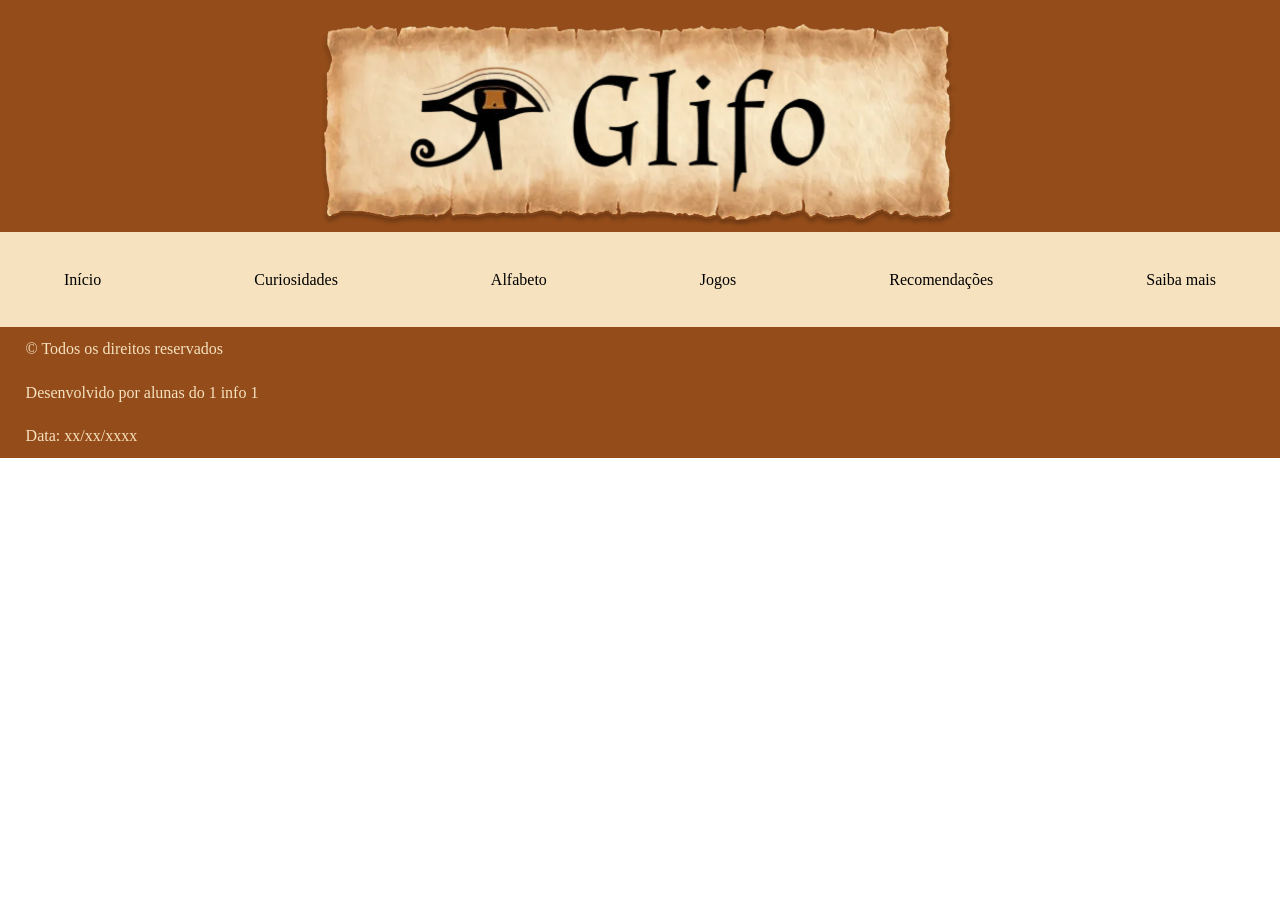
<file: Glifo/alfabeto.html>
<!DOCTYPE html>
<html lang="en">
<head>
    <meta charset="UTF-8">
    <meta name="viewport" content="width=device-width, initial-scale=1.0">
    <title>alfabeto</title>
    <link rel="stylesheet" href="CSS/reset.css">
    <link rel="stylesheet" href="CSS/style.css">
    <link rel="preconnect" href="https://fonts.googleapis.com">
    <link rel="preconnect" href="https://fonts.gstatic.com" crossorigin>
    <link href="https://fonts.googleapis.com/css2?family=Abhaya+Libre:wght@400;500;600;700;800&family=Almendra:ital,wght@0,400;0,700;1,400;1,700&display=swap" rel="stylesheet">
</head>
<body>
    <header>
        <h1>
            <img src="SRC/logo.png" alt="logo">
        </h1>
        <nav>
            <a href="index.html">Início</a>
            <a href="curiosidades.html">Curiosidades</a>
            <a href="alfabeto.html">Alfabeto</a>
            <a href="jogo.html">Jogos</a>
            <a href="recomendacoes.html">Recomendações</a>
            <a href="saibamais.html">Saiba mais</a>
        </nav>
    </header>
    <footer>
        <p>
            © Todos os direitos reservados
        </p>
        <p>
            Desenvolvido por  alunas do 1 info 1
        </p>
        <p>
            Data: xx/xx/xxxx
        </p>
    </footer>
</body>
</html>
</file>
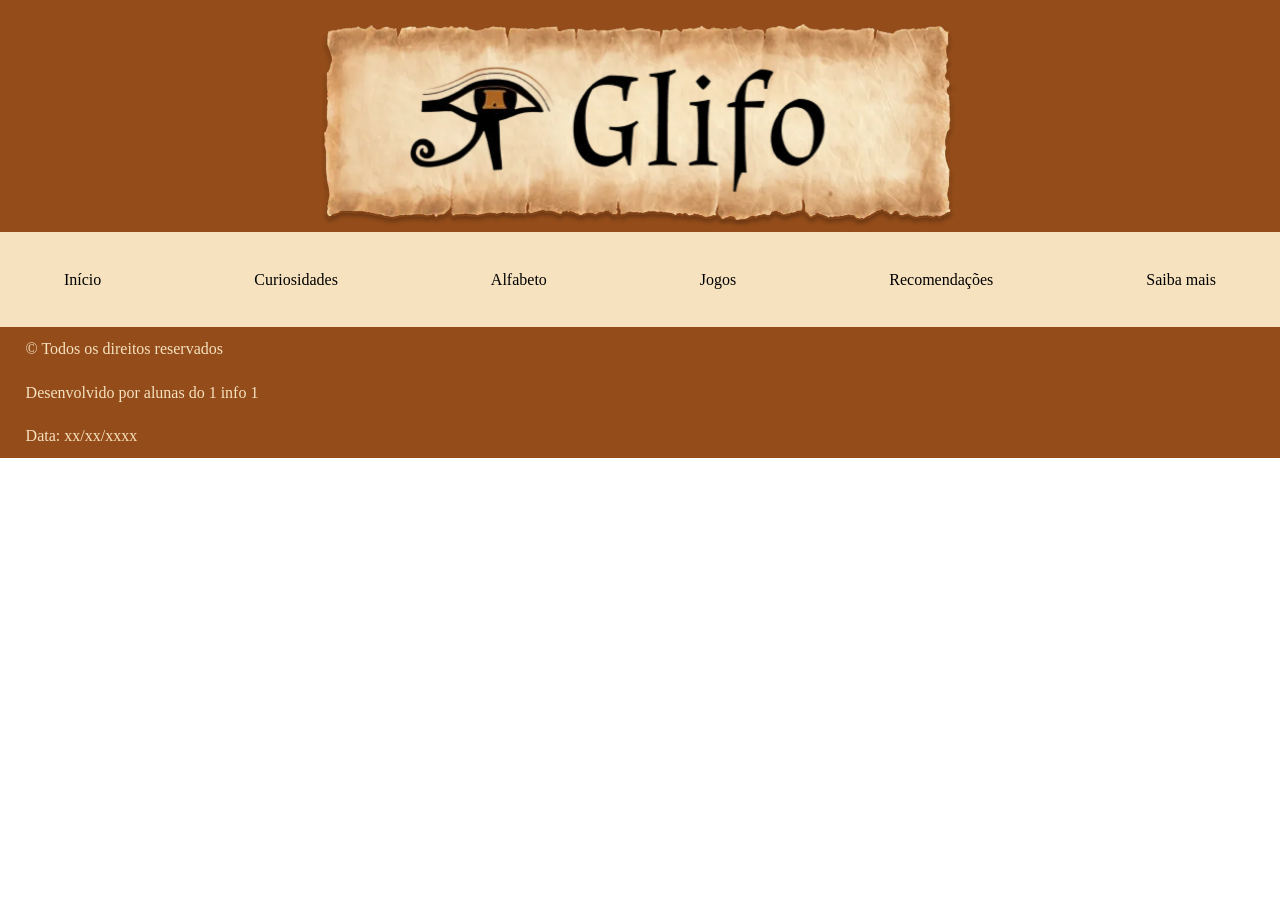
<file: Glifo/curiosidades.html>
<!DOCTYPE html>
<html lang="en">
<head>
    <meta charset="UTF-8">
    <meta name="viewport" content="width=device-width, initial-scale=1.0">
    <title>curiosidades</title>
    <link rel="stylesheet" href="CSS/reset.css">
    <link rel="stylesheet" href="CSS/style.css">
    <link rel="preconnect" href="https://fonts.googleapis.com">
    <link rel="preconnect" href="https://fonts.gstatic.com" crossorigin>
    <link href="https://fonts.googleapis.com/css2?family=Abhaya+Libre:wght@400;500;600;700;800&family=Almendra:ital,wght@0,400;0,700;1,400;1,700&display=swap" rel="stylesheet">
</head>
<body>
    <header>
        <h1>
            <img src="SRC/logo.png" alt="logo">
        </h1>
        <nav>
            <a href="index.html">Início</a>
            <a href="curiosidades.html">Curiosidades</a>
            <a href="alfabeto.html">Alfabeto</a>
            <a href="jogo.html">Jogos</a>
            <a href="recomendacoes.html">Recomendações</a>
            <a href="saibamais.html">Saiba mais</a>
        </nav>
    </header>
    <footer>
        <p>
            © Todos os direitos reservados
        </p>
        <p>
            Desenvolvido por  alunas do 1 info 1
        </p>
        <p>
            Data: xx/xx/xxxx
        </p>
    </footer>
</body>
</html>
</file>
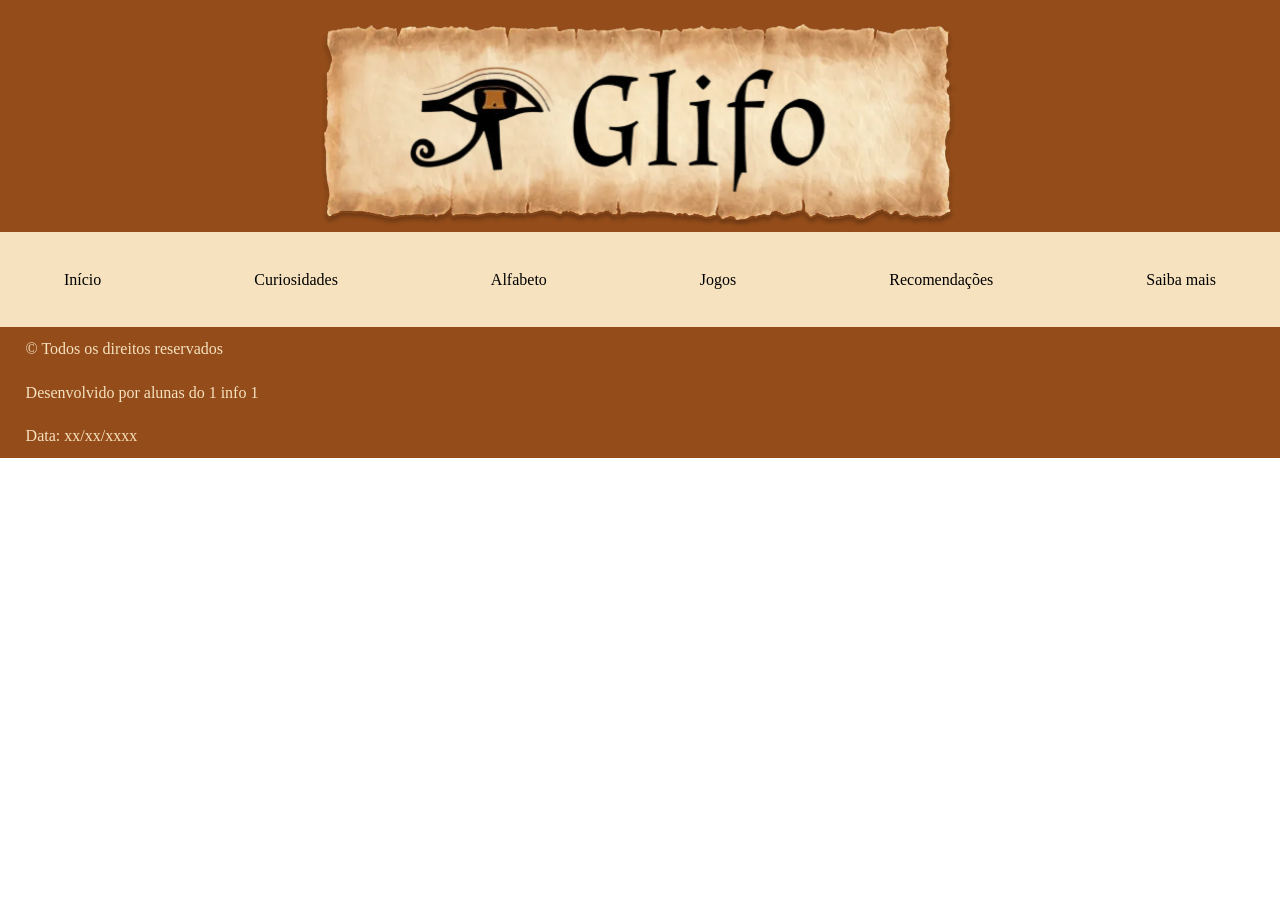
<file: Glifo/jogo.html>
<!DOCTYPE html>
<html lang="en">
<head>
    <meta charset="UTF-8">
    <meta name="viewport" content="width=device-width, initial-scale=1.0">
    <title>jogos</title>
    <link rel="stylesheet" href="CSS/reset.css">
    <link rel="stylesheet" href="CSS/style.css">
    <link rel="preconnect" href="https://fonts.googleapis.com">
    <link rel="preconnect" href="https://fonts.gstatic.com" crossorigin>
    <link href="https://fonts.googleapis.com/css2?family=Abhaya+Libre:wght@400;500;600;700;800&family=Almendra:ital,wght@0,400;0,700;1,400;1,700&display=swap" rel="stylesheet">
</head>
<body>
    <header>
        <h1>
            <img src="SRC/logo.png" alt="logo">
        </h1>
        <nav>
            <a href="index.html">Início</a>
            <a href="curiosidades.html">Curiosidades</a>
            <a href="alfabeto.html">Alfabeto</a>
            <a href="jogo.html">Jogos</a>
            <a href="recomendacoes.html">Recomendações</a>
            <a href="saibamais.html">Saiba mais</a>
        </nav>
    </header>
    <footer>
        <p>
            © Todos os direitos reservados
        </p>
        <p>
            Desenvolvido por  alunas do 1 info 1
        </p>
        <p>
            Data: xx/xx/xxxx
        </p>
    </footer>
</body>
</html>
</file>
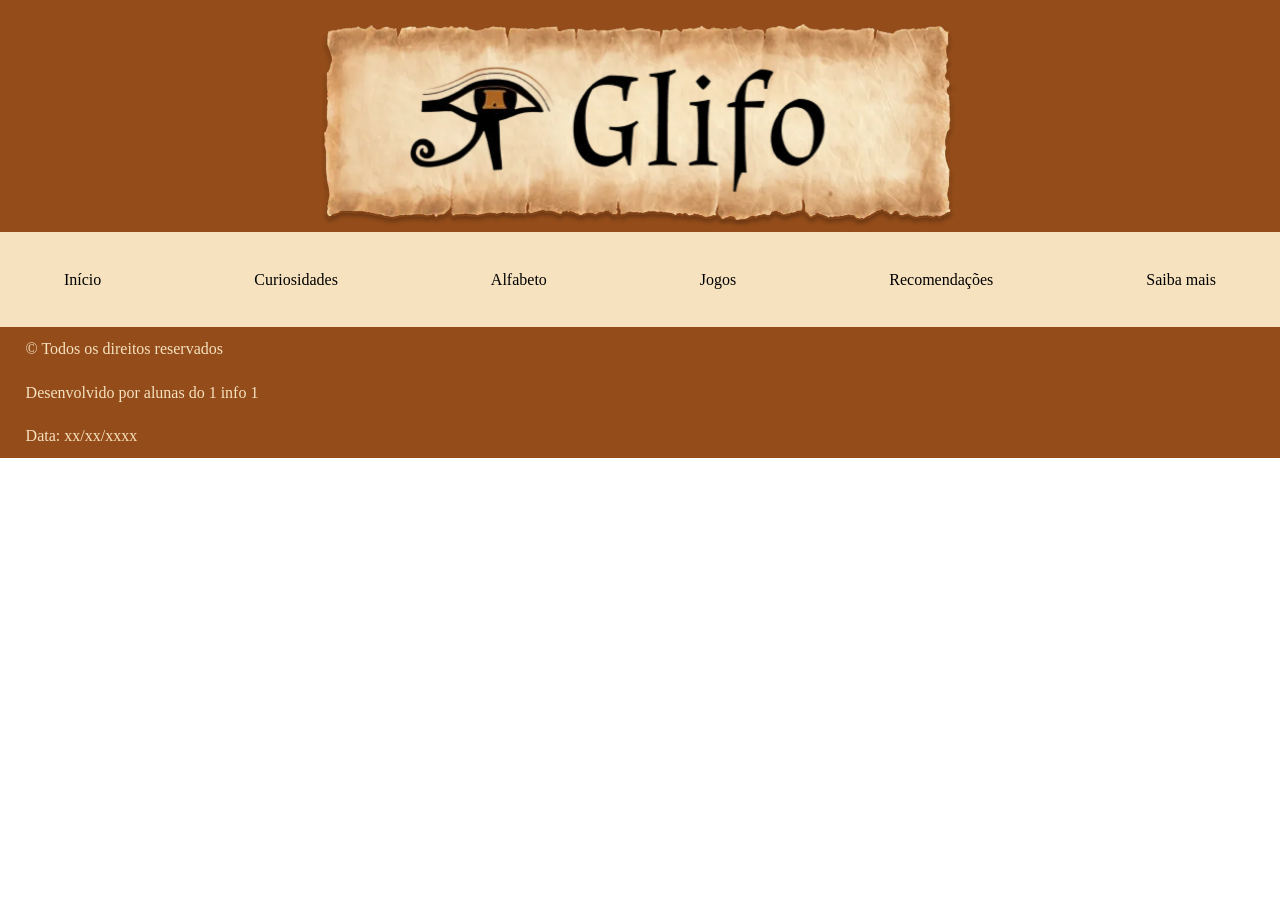
<file: Glifo/recomendacoes.html>
<!DOCTYPE html>
<html lang="en">
<head>
    <meta charset="UTF-8">
    <meta name="viewport" content="width=device-width, initial-scale=1.0">
    <title>recomendações</title>
    <link rel="stylesheet" href="CSS/reset.css">
    <link rel="stylesheet" href="CSS/style.css">
    <link rel="preconnect" href="https://fonts.googleapis.com">
    <link rel="preconnect" href="https://fonts.gstatic.com" crossorigin>
    <link href="https://fonts.googleapis.com/css2?family=Abhaya+Libre:wght@400;500;600;700;800&family=Almendra:ital,wght@0,400;0,700;1,400;1,700&display=swap" rel="stylesheet">
</head>
<body>
    <header>
        <h1>
            <img src="SRC/logo.png" alt="logo">
        </h1>
        <nav>
            <a href="index.html">Início</a>
            <a href="curiosidades.html">Curiosidades</a>
            <a href="alfabeto.html">Alfabeto</a>
            <a href="jogo.html">Jogos</a>
            <a href="recomendacoes.html">Recomendações</a>
            <a href="saibamais.html">Saiba mais</a>
        </nav>
    </header>
    <footer>
        <p>
            © Todos os direitos reservados
        </p>
        <p>
            Desenvolvido por  alunas do 1 info 1
        </p>
        <p>
            Data: xx/xx/xxxx
        </p>
    </footer>
</body>
</html>
</file>
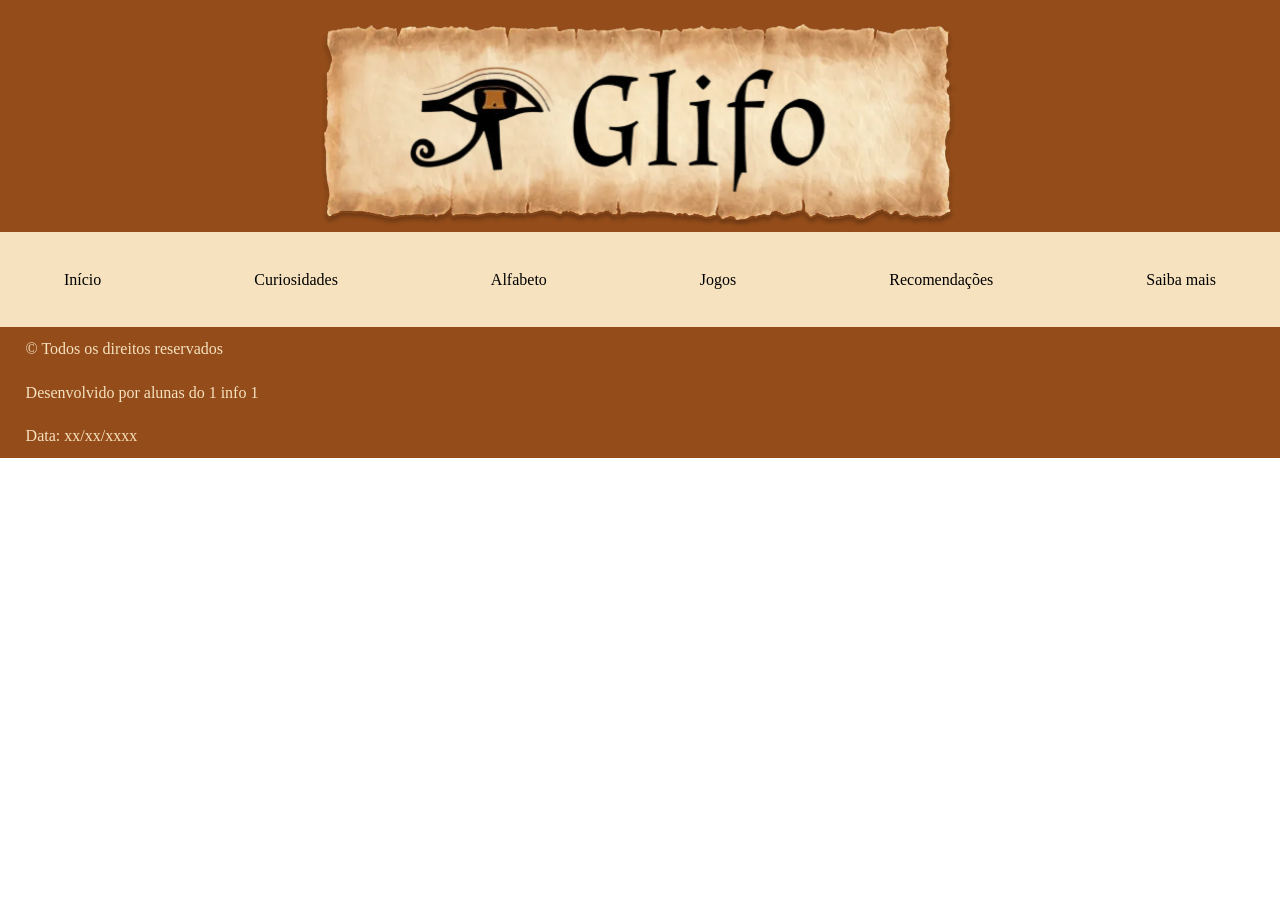
<file: Glifo/saibamais.html>
<!DOCTYPE html>
<html lang="en">
<head>
    <meta charset="UTF-8">
    <meta name="viewport" content="width=device-width, initial-scale=1.0">
    <title>saiba mais</title>
    <link rel="stylesheet" href="CSS/reset.css">
    <link rel="stylesheet" href="CSS/style.css">
    <link rel="preconnect" href="https://fonts.googleapis.com">
    <link rel="preconnect" href="https://fonts.gstatic.com" crossorigin>
    <link href="https://fonts.googleapis.com/css2?family=Abhaya+Libre:wght@400;500;600;700;800&family=Almendra:ital,wght@0,400;0,700;1,400;1,700&display=swap" rel="stylesheet">
</head>
<body>
    <header>
        <h1>
            <img src="SRC/logo.png" alt="logo">
        </h1>
        <nav>
            <a href="index.html">Início</a>
            <a href="curiosidades.html">Curiosidades</a>
            <a href="alfabeto.html">Alfabeto</a>
            <a href="jogo.html">Jogos</a>
            <a href="recomendacoes.html">Recomendações</a>
            <a href="saibamais.html">Saiba mais</a>
        </nav>
    </header>
    <footer>
        <p>
            © Todos os direitos reservados
        </p>
        <p>
            Desenvolvido por  alunas do 1 info 1
        </p>
        <p>
            Data: xx/xx/xxxx
        </p>
    </footer>
</body>
</html>
</file>
<file: CSS/inicio.css>
/* CSS GERAL */
html{
    background-color: #C99565;
    color: #5B1F0F;
    font-family: 'Almendra', sans-serif;
    h1, h2, h3, h4, h5, h6, p {
    font-family: 'Abhaya Libre', sans-serif;
    }
}
/* HEADER */

header {
    background-color: #934C1A;
    text-align: center;
}

header img {
    width: 50%;
}

header nav {
    background-color: #F6E2BF;
    text-align: center;
    color:black;
}

header nav a {
    display: block;
    padding: 2vw;
}

header nav a:hover {
    border: 2px solid #934C1A;
    border-radius: 21px;
} 


section.inicio div img {
    width: 59%;
    position: relative;
}

section.inicio div{
    display: flex;
    gap: 25px;
    border-bottom: 2px solid #934C1A;
    position: relative;
}

section.inicio h2 {
    padding: 4vw 8vw 3vw 0;
    font-size: 2.8rem;
    text-align: center;
    color: #5B1F0F;
    text-shadow: 1px 1px 3px #934C1A;
    font-family: 'almendra';
    position: relative;
}

.inicio img.piramide {
    width: 17%;
    position: absolute;
    left: 53vw;
    top: 88vw;
}




footer {
    background: #934C1A;
}

footer p {
    color: #F6E2BF;
    font-size: 0.7rem;
    padding: 2vw 4vw 2vw 4vw;
}

@media only screen and (min-width: 600px) {
    header nav {
      display: flex;
      justify-content: space-between;
      padding: 1vw 3vw 1vw 3vw;
      text-align: center;
    }

   
    footer p {
        font-size: 1rem;
        padding: 1vw 2vw 1vw 2vw;
    }
}
</file>
<file: Glifo/CSS/style.css>
/* CSS GERAL */

/* HEADER */

header {
    background-color: #934C1A;
    text-align: center;
}

header img {
    width: 50%;
}

header nav {
    background-color: #F6E2BF;
    text-align: center;
}

header nav a {
    display: block;
    padding: 2vw;
}

header nav a:hover {
    border: 2px solid #934C1A;
    border-radius: 21px;
} 

footer {
    background-color: #934C1A;
}

footer p {
    color: #F6E2BF;
    font-size: 0.7rem;
    padding: 2vw 4vw 2vw 4vw;
}

@media only screen and (min-width: 600px) {
    header nav {
      display: flex;
      justify-content: space-between;
      padding: 1vw 3vw 1vw 3vw;
      text-align: center;
    }

    footer p {
        font-size: 1rem;
        padding: 1vw 2vw 1vw 2vw;
    }
}
</file>
<file: CSS/alfabeto.css>
html{
    background-color: #C99565;
    color: #5B1F0F;
    font-family: 'Almendra', sans-serif;
    h1, h2, h3, h4, h5, h6, p {
    font-family: 'Abhaya Libre', sans-serif;
    }
}
/* HEADER */

header {
    background-color: #934C1A;
    text-align: center;
}

header img {
    width: 50%;
}

header nav {
    background-color: #F6E2BF;
    text-align: center;
}

header nav a {
    display: block;
    padding: 2vw;
    color: black;
}

header nav a:hover {
    border: 2px solid #934C1A;
    border-radius: 21px;
}

.img{
    background-color: #F6B477;
    border-radius: 20px;
    margin: 2vw 3vw 2vw 3vw;
}
.img img{
    width: 58%;
    margin: 5vw 5vw 5vw 21vw;
}
.bnt{
    background-color: #F6B477;
    border-radius: 20px;
    margin: 2vw 3vw 2vw 3vw;
    padding: 4vw;
}
.bnt ul{
  text-align: center; 
}
.bnt li p{
    text-align: center;
    font-size: 3vw;
    background-color: #5B1F0F;
    color: #F6B477;
    margin: 1vw 24vw 1vw 25vw;
    padding: 2vw;
    border-radius: 20px;
}
.bnt img{
    width: 120px;
    height: 150px;
    object-fit: cover;
    padding: 3vw 1vw 1vw 3vw;
}
.bnt  li.borda{
    position: absolute;
    right: 0px;
    top: 305vw;
}
.bnt p{
    font-size: 3vw;
    text-align: center;
}
  


footer {
    background: #934C1A;
}

footer p {
    color: #F6E2BF;
    font-size: 0.7rem;
    padding: 2vw 4vw 2vw 4vw;
}

@media only screen and (min-width: 600px) {
    header nav {
      display: flex;
      justify-content: space-between;
      padding: 1vw 3vw 1vw 3vw;
      text-align: center;
    }

    section.livros h3 {
        font-size: 7rem;
    }
    

    section.livros p {
        font-size: 2rem;
    }

    .img-papiro {
        width: 220px;
        left: 44vw;
        top: 60%;
    }

    section.livros {
       justify-content: center;
       text-align: center;
       border-bottom: 2px solid #5B1F0F;
    }

    footer p {
        font-size: 1rem;
        padding: 1vw 2vw 1vw 2vw;
    }
}
</file>
<file: CSS/curiosidades.css>
/* CSS GERAL */
html{
    background-color: #5B1F0F;
    color: #C99565;
    body, p, span {
    font-family: 'Abhaya Libre', sans-serif;
}

h1, h2, h3, h4, h5, h6 {
  font-family: 'Almendra', sans-serif;
}
}
/* HEADER */

header {
    background-color: #934C1A;
    text-align: center;
}

header img {
    width: 50%;
}

header nav {
    background-color: #F6E2BF;
    text-align: center;
    color:black;
}

header nav a {
    display: block;
    padding: 2vw;
}

header nav a:hover {
    border: 2px solid #934C1A;
    border-radius: 21px;
} 

html h2{
    font-family: "Abhaya Libre", serif;
  font-weight: 700;
  font-style: normal;
}

html h3{
     font-family: "Abhaya Libre", serif;
  font-weight: 700;
  font-style: normal;
}

html p{
     font-family: "Abhaya Libre", serif;
  font-weight: 400;
  font-style: normal;
}

/* == formas e poder (para celular, junto com 'mensagens')== */

section.curiosidades img{

padding: 3vw 0 2vw 0;

}

section.curiosidades ul li{
   text-align: center;

}

section.curiosidades ul li h2{
    font-size: 2rem;
    padding: 3vw 0 2vw 0;
}

section.curiosidades ul li p{
    padding: 0 7vw 0 7vw;
    max-width: 400px ;
    display: block;
    margin: 0 auto;
}

section.curiosidades div.caixa1{
    background-color: #732612;
    padding: 0 3vw 3vw 3vw;
    margin: 4vw;
    border-radius: 30px;
}

section.concretas img{
    padding: 8vw 0 1vw 0;

}

section.concretas ul li{
   text-align: center;
}

section.concretas ul li h3{
    font-size: 1.7rem;
    padding: 3vw 0 2vw 0;
}

section.concretas ul li p{
    padding: 0 7vw 0 7vw;
    max-width: 400px ;
    display: block;
    margin: 0 auto;
}

section.concretas div.caixa3{
    background-color: #732612;
    padding: 0 3vw 3vw 3vw;
    margin: 4vw;
    border-radius: 30px;
}










footer {
    background-color: #934C1A;
}

footer p {
    color: #F6E2BF;
    font-size: 0.7rem;
    padding: 2vw 4vw 2vw 4vw;
}

@media only screen and (min-width: 600px) {
    header nav ul {
      display: flex;
      justify-content: space-between;
      padding: 1vw 3vw 1vw 3vw;
      text-align: center;
    }

    footer p {
        font-size: 1rem;
        padding: 1vw 2vw 1vw 2vw;
    }
}
</file>
<file: CSS/jogos.css>
/* === Html ==== */
html{
    background-color: #5B1F0F;
    color: #C99565;
    body, p, span {
    font-family: 'Abhaya Libre', sans-serif;
}
}
h1, h2, h3, h4, h5, h6 {
  font-family: 'Almendra', sans-serif;
}

/* HEADER */

header {
    background-color: #934C1A;
    text-align: center;
}

header img {
    width: 50%;
}

header nav {
    background-color: #F6E2BF;
    text-align: center;
    color:black;
}

header nav a {
    display: block;
    padding: 2vw;
}

header nav a:hover {
    border: 2px solid #934C1A;
    border-radius: 21px;
} 


/* section*/
section.principal h3{
 padding: 2vw 5vw 2vw 5vw;
 color:  #F6E2BF;
 font-size: 32px;

}
section.principal ul li{
    padding: 2vw 5vw 2vw 5vw;
    color: #F6E2BF;
    
}

section.principal div{
    background-color: #81574C;
    border-radius: 21px;
    padding: 5vw 0vw 5vw 0vw;
    margin: 7vw 10vw 7vw 10vw;
}

section.principal a{
    display:inline-block;
    justify-content:center;
    background-color: #F6E2BF;
    color: #5B1F0F;
    padding: 2vw 5vw 2vw 5vw;
    border-radius: 21px;
    margin: 7vw 15vw 7vw 0vw;
}

section.principal a.jogar{
    margin: 7vw 10vw 7vw 25vw; 
}


/* FOOTER */
footer {
    background-color: #934C1A;
}

footer p {
    color: #F6E2BF;
    font-size: 0.7rem;
    padding: 2vw 4vw 2vw 4vw;
}
@media screen and (min-width: 600px) {
            header nav {
      display: flex;
      justify-content: space-between;
      padding: 1vw 3vw 1vw 3vw;
      text-align: center;
    }


}
</file>
<file: CSS/clara.css>
/* CSS GERAL */
html{
    background-color: #C99565;
    color: #5B1F0F;
    font-family: 'Almendra', sans-serif;
    h1, h2, h3, h4, h5, h6, p {
    font-family: 'Abhaya Libre', sans-serif;
    }
}
/* HEADER */

header {
    background-color: #934C1A;
    text-align: center;
}

header img {
    width: 50%;
}

header nav ul{
    background-color: #F6E2BF;
    text-align: center;
    color:black;
}

header nav a {
    display: block;
    padding: 2vw;
}

header nav a:hover {
    border: 2px solid #934C1A;
    border-radius: 21px;
} 

/* PÁGINA DE RECOMENDAÇÕES */

section.rec img {
    width: 100%;
}

section.livros {
    padding: 2vw 10vw;
    display: flex;
    flex-direction: row;
    align-items: center;
    justify-content: flex-start;
    gap: 2px;
    position: relative;
    border-bottom: 1px solid #5B1F0F;
    margin: 4vw 9vw 4vw 9vw;
}


.papiro {
    max-width: 250px;
    position: relative;
    z-index: 2;
}

.img-papiro {
    width: 80px;
    position: absolute;
    left: 22vw;
    top: 50%;
    transform: translateY(-50%);
    z-index: 1;
}

section.livros  h3{
    font-family: 'Abhaya Libre';
    font-size: 1.4rem;
    font-weight: bold;
}

section.livros p {
    font-family: 'Abhaya Libre';
    font-size: 0.7rem;
}

section.venda-livros {
    text-align: center;
    padding: 2vw 10vw;   
}

section.venda-livros ul li img {
    width: 170px;
}

section.venda-livros ul {
    color: #F6E2BF;
}

footer {
    background: #934C1A;
}

footer p {
    color: #F6E2BF;
    font-size: 0.7rem;
    padding: 2vw 4vw 2vw 4vw;
}

@media only screen and (min-width: 600px) {
    header nav ul{
      display: flex;
      justify-content: space-between;
      padding: 1vw 3vw 1vw 3vw;
      text-align: center;
    }

    header nav ul li {
        display: flex;
    }

    section.livros h3 {
        font-size: 7rem;
    }
    

    section.livros p {
        font-size: 2rem;
    }

    .img-papiro {
        width: 220px;
        left: 44vw;
        top: 60%;
    }

    section.livros {
       justify-content: center;
       text-align: center;
       border-bottom: 2px solid #5B1F0F;
    }

    footer p {
        font-size: 1rem;
        padding: 1vw 2vw 1vw 2vw;
    }
}
</file>
